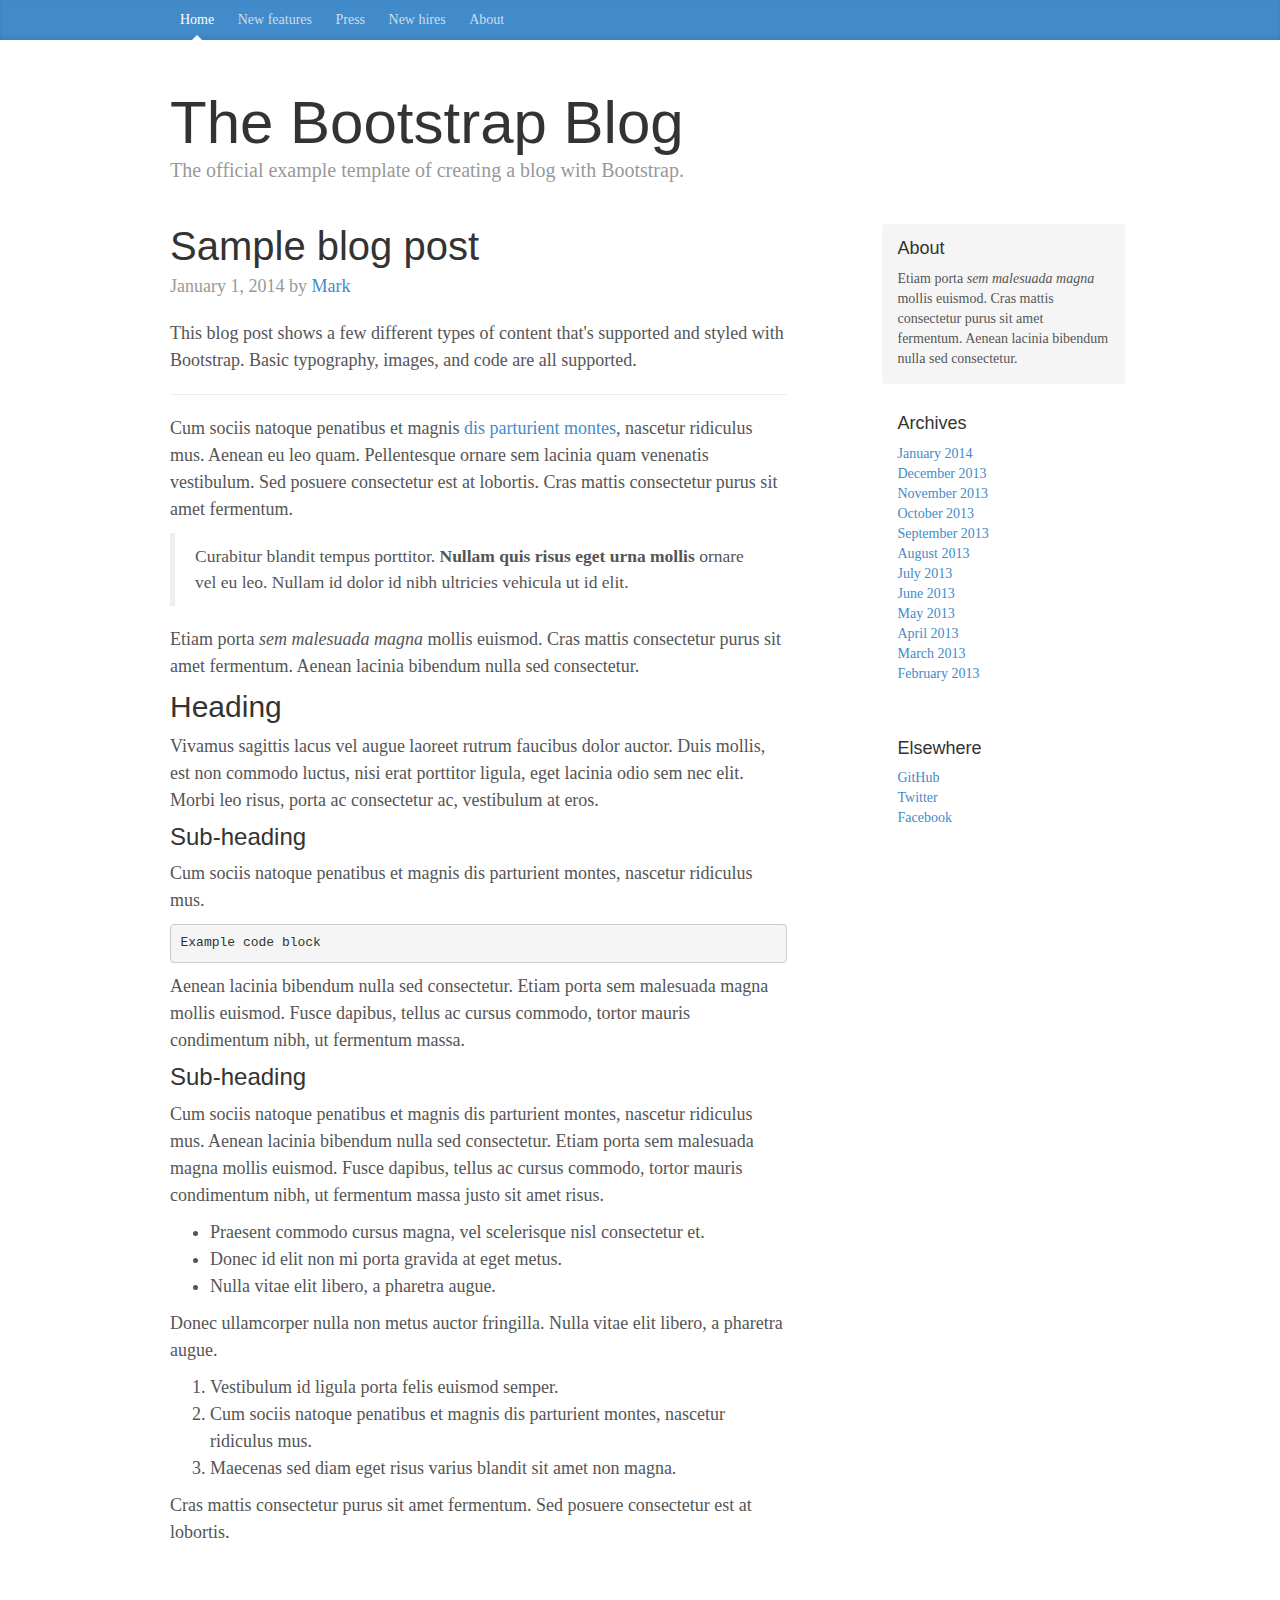
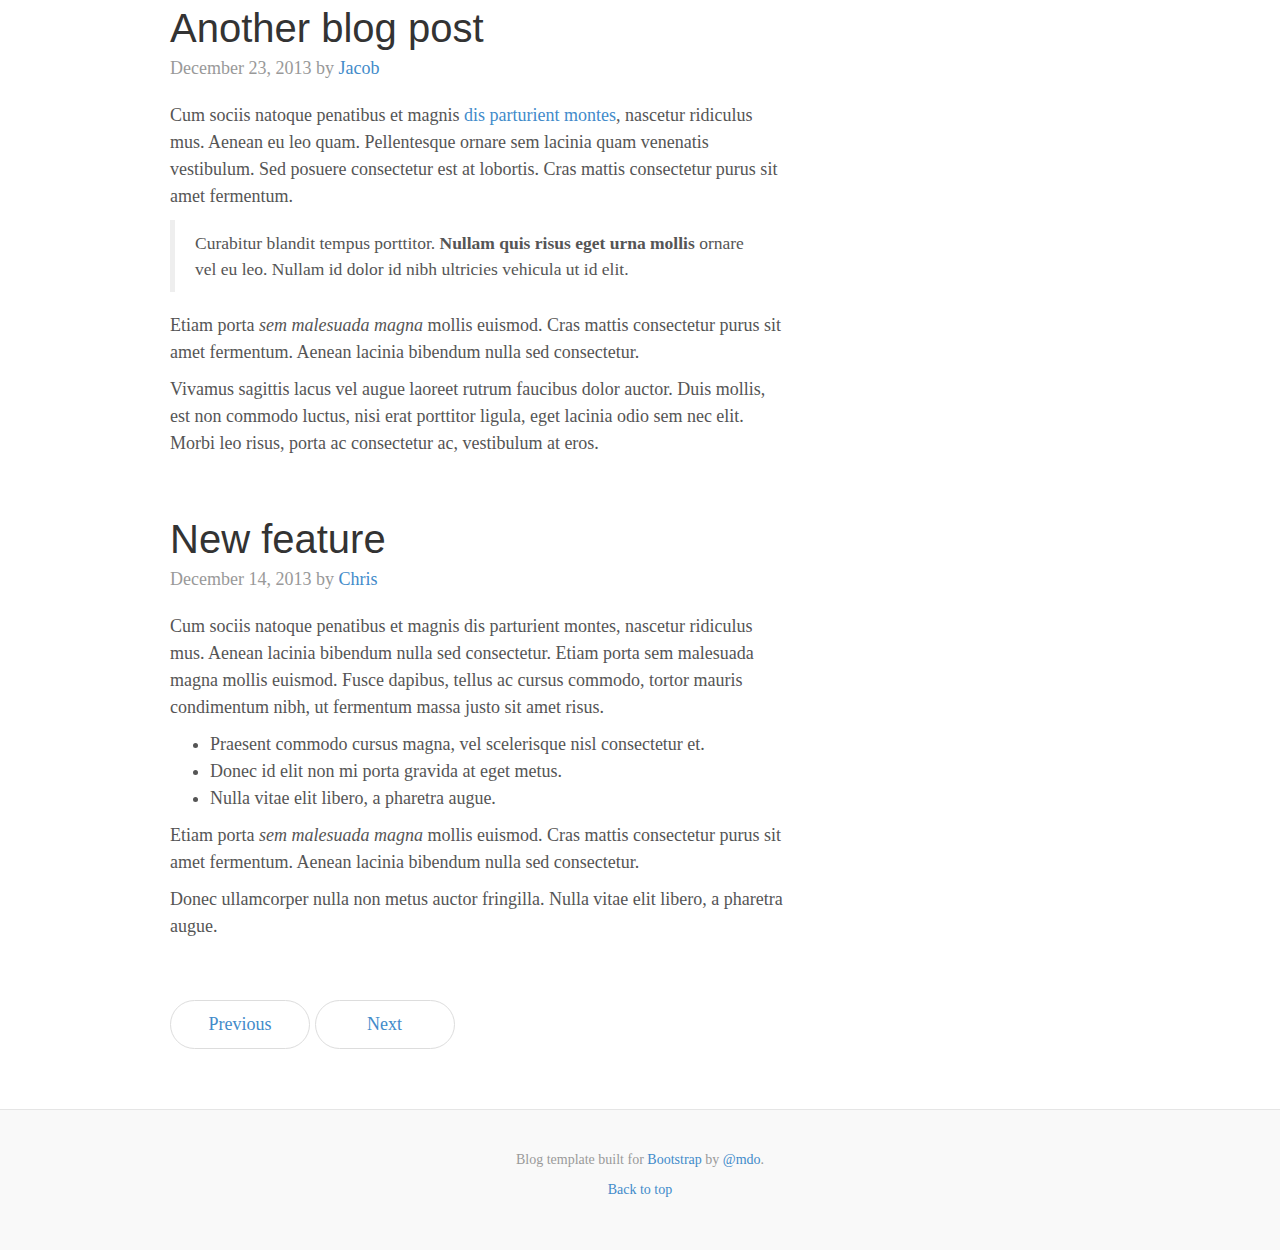
<file: lib/bootstrap-3.1.1/docs/examples/blog/index.html>
<!DOCTYPE html>
<html lang="en">
  <head>
    <meta charset="utf-8">
    <meta http-equiv="X-UA-Compatible" content="IE=edge">
    <meta name="viewport" content="width=device-width, initial-scale=1">
    <meta name="description" content="">
    <meta name="author" content="">
    <link rel="shortcut icon" href="../../assets/ico/favicon.ico">

    <title>Blog Template for Bootstrap</title>

    <!-- Bootstrap core CSS -->
    <link href="../../dist/css/bootstrap.min.css" rel="stylesheet">

    <!-- Custom styles for this template -->
    <link href="blog.css" rel="stylesheet">

    <!-- Just for debugging purposes. Don't actually copy this line! -->
    <!--[if lt IE 9]><script src="../../assets/js/ie8-responsive-file-warning.js"></script><![endif]-->

    <!-- HTML5 shim and Respond.js IE8 support of HTML5 elements and media queries -->
    <!--[if lt IE 9]>
      <script src="https://oss.maxcdn.com/libs/html5shiv/3.7.0/html5shiv.js"></script>
      <script src="https://oss.maxcdn.com/libs/respond.js/1.4.2/respond.min.js"></script>
    <![endif]-->
  </head>

  <body>

    <div class="blog-masthead">
      <div class="container">
        <nav class="blog-nav">
          <a class="blog-nav-item active" href="#">Home</a>
          <a class="blog-nav-item" href="#">New features</a>
          <a class="blog-nav-item" href="#">Press</a>
          <a class="blog-nav-item" href="#">New hires</a>
          <a class="blog-nav-item" href="#">About</a>
        </nav>
      </div>
    </div>

    <div class="container">

      <div class="blog-header">
        <h1 class="blog-title">The Bootstrap Blog</h1>
        <p class="lead blog-description">The official example template of creating a blog with Bootstrap.</p>
      </div>

      <div class="row">

        <div class="col-sm-8 blog-main">

          <div class="blog-post">
            <h2 class="blog-post-title">Sample blog post</h2>
            <p class="blog-post-meta">January 1, 2014 by <a href="#">Mark</a></p>

            <p>This blog post shows a few different types of content that's supported and styled with Bootstrap. Basic typography, images, and code are all supported.</p>
            <hr>
            <p>Cum sociis natoque penatibus et magnis <a href="#">dis parturient montes</a>, nascetur ridiculus mus. Aenean eu leo quam. Pellentesque ornare sem lacinia quam venenatis vestibulum. Sed posuere consectetur est at lobortis. Cras mattis consectetur purus sit amet fermentum.</p>
            <blockquote>
              <p>Curabitur blandit tempus porttitor. <strong>Nullam quis risus eget urna mollis</strong> ornare vel eu leo. Nullam id dolor id nibh ultricies vehicula ut id elit.</p>
            </blockquote>
            <p>Etiam porta <em>sem malesuada magna</em> mollis euismod. Cras mattis consectetur purus sit amet fermentum. Aenean lacinia bibendum nulla sed consectetur.</p>
            <h2>Heading</h2>
            <p>Vivamus sagittis lacus vel augue laoreet rutrum faucibus dolor auctor. Duis mollis, est non commodo luctus, nisi erat porttitor ligula, eget lacinia odio sem nec elit. Morbi leo risus, porta ac consectetur ac, vestibulum at eros.</p>
            <h3>Sub-heading</h3>
            <p>Cum sociis natoque penatibus et magnis dis parturient montes, nascetur ridiculus mus.</p>
            <pre><code>Example code block</code></pre>
            <p>Aenean lacinia bibendum nulla sed consectetur. Etiam porta sem malesuada magna mollis euismod. Fusce dapibus, tellus ac cursus commodo, tortor mauris condimentum nibh, ut fermentum massa.</p>
            <h3>Sub-heading</h3>
            <p>Cum sociis natoque penatibus et magnis dis parturient montes, nascetur ridiculus mus. Aenean lacinia bibendum nulla sed consectetur. Etiam porta sem malesuada magna mollis euismod. Fusce dapibus, tellus ac cursus commodo, tortor mauris condimentum nibh, ut fermentum massa justo sit amet risus.</p>
            <ul>
              <li>Praesent commodo cursus magna, vel scelerisque nisl consectetur et.</li>
              <li>Donec id elit non mi porta gravida at eget metus.</li>
              <li>Nulla vitae elit libero, a pharetra augue.</li>
            </ul>
            <p>Donec ullamcorper nulla non metus auctor fringilla. Nulla vitae elit libero, a pharetra augue.</p>
            <ol>
              <li>Vestibulum id ligula porta felis euismod semper.</li>
              <li>Cum sociis natoque penatibus et magnis dis parturient montes, nascetur ridiculus mus.</li>
              <li>Maecenas sed diam eget risus varius blandit sit amet non magna.</li>
            </ol>
            <p>Cras mattis consectetur purus sit amet fermentum. Sed posuere consectetur est at lobortis.</p>
          </div><!-- /.blog-post -->

          <div class="blog-post">
            <h2 class="blog-post-title">Another blog post</h2>
            <p class="blog-post-meta">December 23, 2013 by <a href="#">Jacob</a></p>

            <p>Cum sociis natoque penatibus et magnis <a href="#">dis parturient montes</a>, nascetur ridiculus mus. Aenean eu leo quam. Pellentesque ornare sem lacinia quam venenatis vestibulum. Sed posuere consectetur est at lobortis. Cras mattis consectetur purus sit amet fermentum.</p>
            <blockquote>
              <p>Curabitur blandit tempus porttitor. <strong>Nullam quis risus eget urna mollis</strong> ornare vel eu leo. Nullam id dolor id nibh ultricies vehicula ut id elit.</p>
            </blockquote>
            <p>Etiam porta <em>sem malesuada magna</em> mollis euismod. Cras mattis consectetur purus sit amet fermentum. Aenean lacinia bibendum nulla sed consectetur.</p>
            <p>Vivamus sagittis lacus vel augue laoreet rutrum faucibus dolor auctor. Duis mollis, est non commodo luctus, nisi erat porttitor ligula, eget lacinia odio sem nec elit. Morbi leo risus, porta ac consectetur ac, vestibulum at eros.</p>
          </div><!-- /.blog-post -->

          <div class="blog-post">
            <h2 class="blog-post-title">New feature</h2>
            <p class="blog-post-meta">December 14, 2013 by <a href="#">Chris</a></p>

            <p>Cum sociis natoque penatibus et magnis dis parturient montes, nascetur ridiculus mus. Aenean lacinia bibendum nulla sed consectetur. Etiam porta sem malesuada magna mollis euismod. Fusce dapibus, tellus ac cursus commodo, tortor mauris condimentum nibh, ut fermentum massa justo sit amet risus.</p>
            <ul>
              <li>Praesent commodo cursus magna, vel scelerisque nisl consectetur et.</li>
              <li>Donec id elit non mi porta gravida at eget metus.</li>
              <li>Nulla vitae elit libero, a pharetra augue.</li>
            </ul>
            <p>Etiam porta <em>sem malesuada magna</em> mollis euismod. Cras mattis consectetur purus sit amet fermentum. Aenean lacinia bibendum nulla sed consectetur.</p>
            <p>Donec ullamcorper nulla non metus auctor fringilla. Nulla vitae elit libero, a pharetra augue.</p>
          </div><!-- /.blog-post -->

          <ul class="pager">
            <li><a href="#">Previous</a></li>
            <li><a href="#">Next</a></li>
          </ul>

        </div><!-- /.blog-main -->

        <div class="col-sm-3 col-sm-offset-1 blog-sidebar">
          <div class="sidebar-module sidebar-module-inset">
            <h4>About</h4>
            <p>Etiam porta <em>sem malesuada magna</em> mollis euismod. Cras mattis consectetur purus sit amet fermentum. Aenean lacinia bibendum nulla sed consectetur.</p>
          </div>
          <div class="sidebar-module">
            <h4>Archives</h4>
            <ol class="list-unstyled">
              <li><a href="#">January 2014</a></li>
              <li><a href="#">December 2013</a></li>
              <li><a href="#">November 2013</a></li>
              <li><a href="#">October 2013</a></li>
              <li><a href="#">September 2013</a></li>
              <li><a href="#">August 2013</a></li>
              <li><a href="#">July 2013</a></li>
              <li><a href="#">June 2013</a></li>
              <li><a href="#">May 2013</a></li>
              <li><a href="#">April 2013</a></li>
              <li><a href="#">March 2013</a></li>
              <li><a href="#">February 2013</a></li>
            </ol>
          </div>
          <div class="sidebar-module">
            <h4>Elsewhere</h4>
            <ol class="list-unstyled">
              <li><a href="#">GitHub</a></li>
              <li><a href="#">Twitter</a></li>
              <li><a href="#">Facebook</a></li>
            </ol>
          </div>
        </div><!-- /.blog-sidebar -->

      </div><!-- /.row -->

    </div><!-- /.container -->

    <div class="blog-footer">
      <p>Blog template built for <a href="http://getbootstrap.com">Bootstrap</a> by <a href="https://twitter.com/mdo">@mdo</a>.</p>
      <p>
        <a href="#">Back to top</a>
      </p>
    </div>


    <!-- Bootstrap core JavaScript
    ================================================== -->
    <!-- Placed at the end of the document so the pages load faster -->
    <script src="https://ajax.googleapis.com/ajax/libs/jquery/1.11.0/jquery.min.js"></script>
    <script src="../../dist/js/bootstrap.min.js"></script>
    <script src="../../assets/js/docs.min.js"></script>
  </body>
</html>
</file>
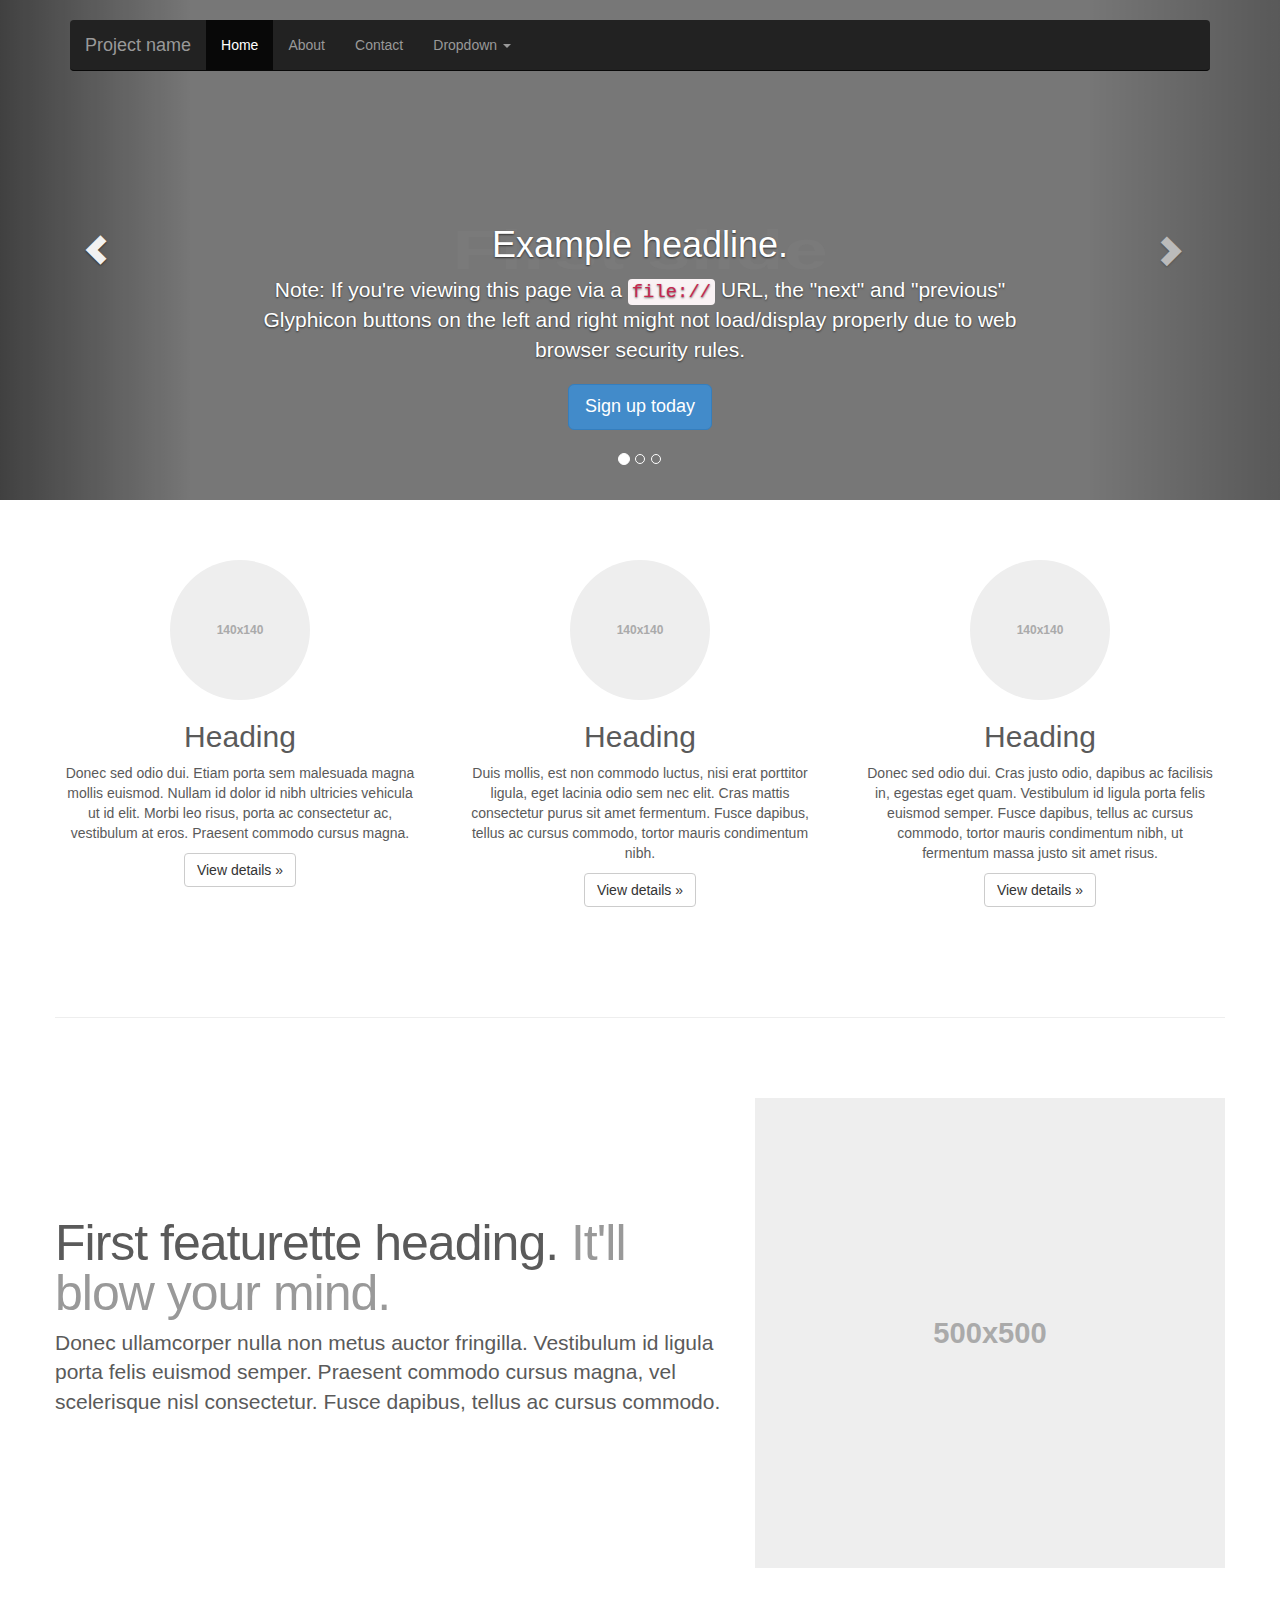
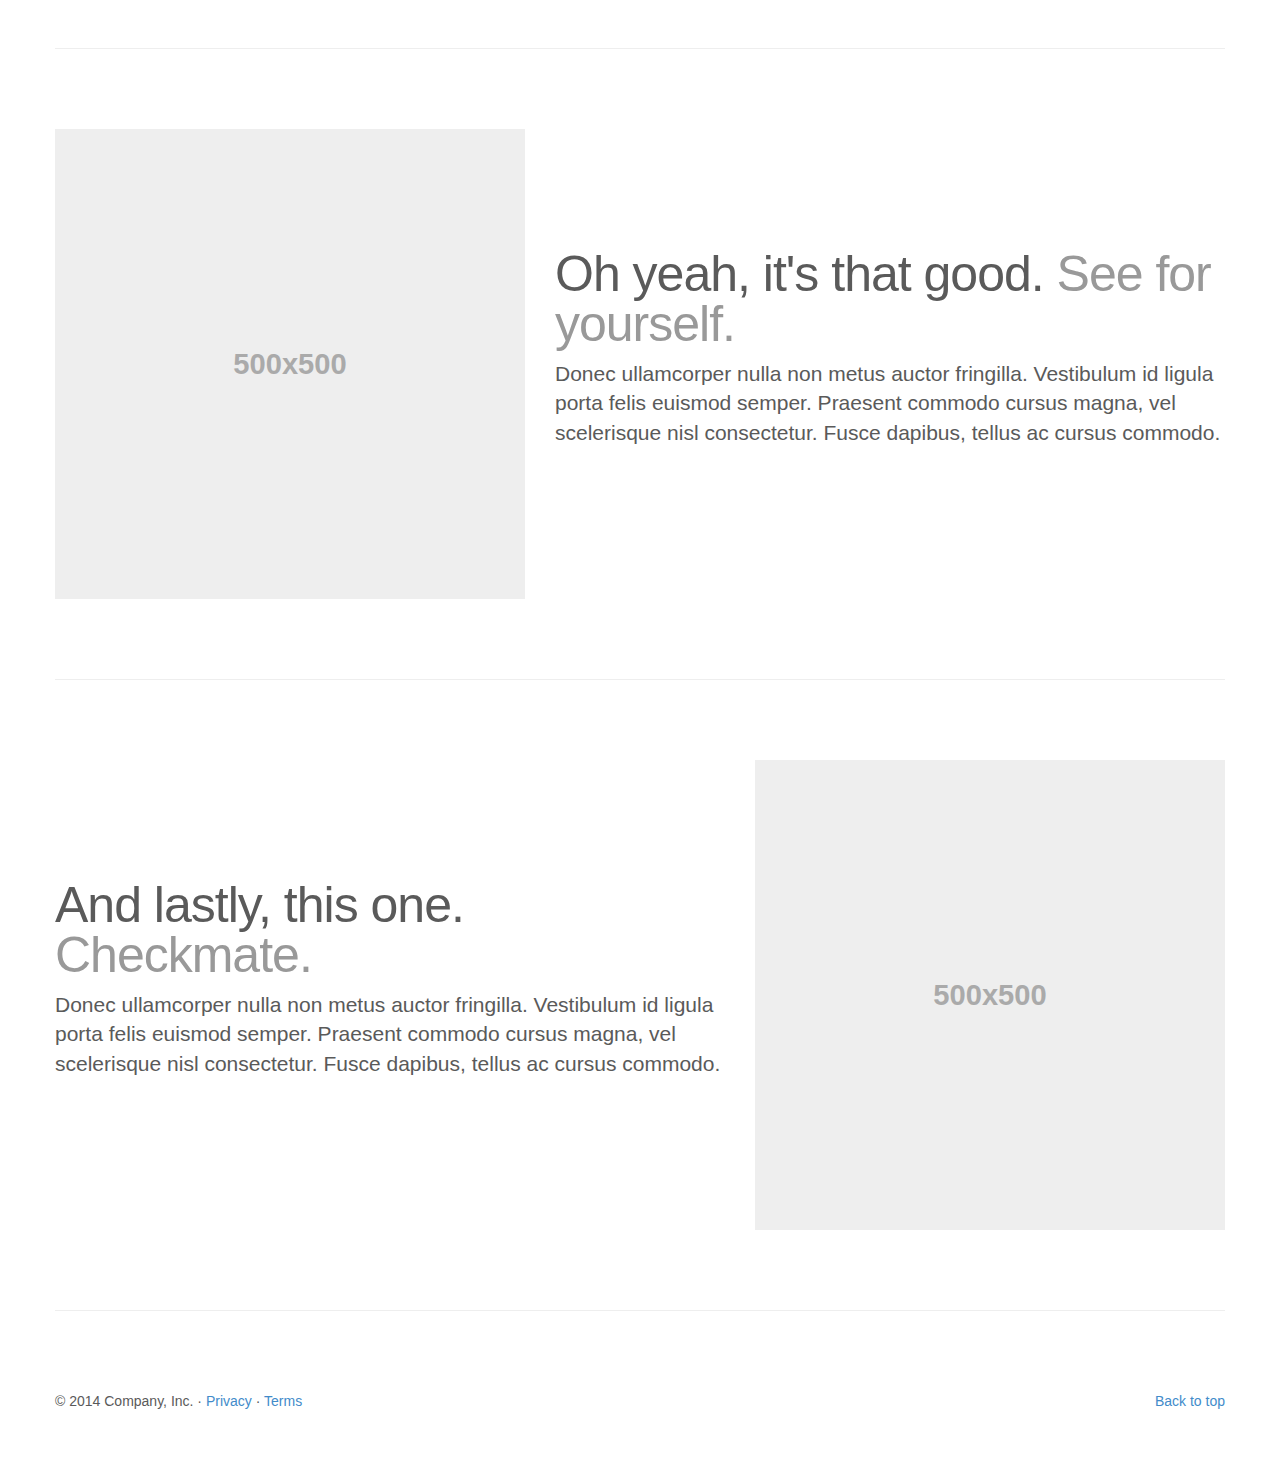
<file: lib/bootstrap-3.1.1/docs/examples/carousel/index.html>
<!DOCTYPE html>
<html lang="en">
  <head>
    <meta charset="utf-8">
    <meta http-equiv="X-UA-Compatible" content="IE=edge">
    <meta name="viewport" content="width=device-width, initial-scale=1">
    <meta name="description" content="">
    <meta name="author" content="">
    <link rel="shortcut icon" href="../../assets/ico/favicon.ico">

    <title>Carousel Template for Bootstrap</title>

    <!-- Bootstrap core CSS -->
    <link href="../../dist/css/bootstrap.min.css" rel="stylesheet">

    <!-- Just for debugging purposes. Don't actually copy this line! -->
    <!--[if lt IE 9]><script src="../../assets/js/ie8-responsive-file-warning.js"></script><![endif]-->

    <!-- HTML5 shim and Respond.js IE8 support of HTML5 elements and media queries -->
    <!--[if lt IE 9]>
      <script src="https://oss.maxcdn.com/libs/html5shiv/3.7.0/html5shiv.js"></script>
      <script src="https://oss.maxcdn.com/libs/respond.js/1.4.2/respond.min.js"></script>
    <![endif]-->

    <!-- Custom styles for this template -->
    <link href="carousel.css" rel="stylesheet">
  </head>
<!-- NAVBAR
================================================== -->
  <body>
    <div class="navbar-wrapper">
      <div class="container">

        <div class="navbar navbar-inverse navbar-static-top" role="navigation">
          <div class="container">
            <div class="navbar-header">
              <button type="button" class="navbar-toggle" data-toggle="collapse" data-target=".navbar-collapse">
                <span class="sr-only">Toggle navigation</span>
                <span class="icon-bar"></span>
                <span class="icon-bar"></span>
                <span class="icon-bar"></span>
              </button>
              <a class="navbar-brand" href="#">Project name</a>
            </div>
            <div class="navbar-collapse collapse">
              <ul class="nav navbar-nav">
                <li class="active"><a href="#">Home</a></li>
                <li><a href="#about">About</a></li>
                <li><a href="#contact">Contact</a></li>
                <li class="dropdown">
                  <a href="#" class="dropdown-toggle" data-toggle="dropdown">Dropdown <b class="caret"></b></a>
                  <ul class="dropdown-menu">
                    <li><a href="#">Action</a></li>
                    <li><a href="#">Another action</a></li>
                    <li><a href="#">Something else here</a></li>
                    <li class="divider"></li>
                    <li class="dropdown-header">Nav header</li>
                    <li><a href="#">Separated link</a></li>
                    <li><a href="#">One more separated link</a></li>
                  </ul>
                </li>
              </ul>
            </div>
          </div>
        </div>

      </div>
    </div>


    <!-- Carousel
    ================================================== -->
    <div id="myCarousel" class="carousel slide" data-ride="carousel">
      <!-- Indicators -->
      <ol class="carousel-indicators">
        <li data-target="#myCarousel" data-slide-to="0" class="active"></li>
        <li data-target="#myCarousel" data-slide-to="1"></li>
        <li data-target="#myCarousel" data-slide-to="2"></li>
      </ol>
      <div class="carousel-inner">
        <div class="item active">
          <img data-src="holder.js/900x500/auto/#777:#7a7a7a/text:First slide" alt="First slide">
          <div class="container">
            <div class="carousel-caption">
              <h1>Example headline.</h1>
              <p>Note: If you're viewing this page via a <code>file://</code> URL, the "next" and "previous" Glyphicon buttons on the left and right might not load/display properly due to web browser security rules.</p>
              <p><a class="btn btn-lg btn-primary" href="#" role="button">Sign up today</a></p>
            </div>
          </div>
        </div>
        <div class="item">
          <img data-src="holder.js/900x500/auto/#666:#6a6a6a/text:Second slide" alt="Second slide">
          <div class="container">
            <div class="carousel-caption">
              <h1>Another example headline.</h1>
              <p>Cras justo odio, dapibus ac facilisis in, egestas eget quam. Donec id elit non mi porta gravida at eget metus. Nullam id dolor id nibh ultricies vehicula ut id elit.</p>
              <p><a class="btn btn-lg btn-primary" href="#" role="button">Learn more</a></p>
            </div>
          </div>
        </div>
        <div class="item">
          <img data-src="holder.js/900x500/auto/#555:#5a5a5a/text:Third slide" alt="Third slide">
          <div class="container">
            <div class="carousel-caption">
              <h1>One more for good measure.</h1>
              <p>Cras justo odio, dapibus ac facilisis in, egestas eget quam. Donec id elit non mi porta gravida at eget metus. Nullam id dolor id nibh ultricies vehicula ut id elit.</p>
              <p><a class="btn btn-lg btn-primary" href="#" role="button">Browse gallery</a></p>
            </div>
          </div>
        </div>
      </div>
      <a class="left carousel-control" href="#myCarousel" data-slide="prev"><span class="glyphicon glyphicon-chevron-left"></span></a>
      <a class="right carousel-control" href="#myCarousel" data-slide="next"><span class="glyphicon glyphicon-chevron-right"></span></a>
    </div><!-- /.carousel -->



    <!-- Marketing messaging and featurettes
    ================================================== -->
    <!-- Wrap the rest of the page in another container to center all the content. -->

    <div class="container marketing">

      <!-- Three columns of text below the carousel -->
      <div class="row">
        <div class="col-lg-4">
          <img class="img-circle" data-src="holder.js/140x140" alt="Generic placeholder image">
          <h2>Heading</h2>
          <p>Donec sed odio dui. Etiam porta sem malesuada magna mollis euismod. Nullam id dolor id nibh ultricies vehicula ut id elit. Morbi leo risus, porta ac consectetur ac, vestibulum at eros. Praesent commodo cursus magna.</p>
          <p><a class="btn btn-default" href="#" role="button">View details &raquo;</a></p>
        </div><!-- /.col-lg-4 -->
        <div class="col-lg-4">
          <img class="img-circle" data-src="holder.js/140x140" alt="Generic placeholder image">
          <h2>Heading</h2>
          <p>Duis mollis, est non commodo luctus, nisi erat porttitor ligula, eget lacinia odio sem nec elit. Cras mattis consectetur purus sit amet fermentum. Fusce dapibus, tellus ac cursus commodo, tortor mauris condimentum nibh.</p>
          <p><a class="btn btn-default" href="#" role="button">View details &raquo;</a></p>
        </div><!-- /.col-lg-4 -->
        <div class="col-lg-4">
          <img class="img-circle" data-src="holder.js/140x140" alt="Generic placeholder image">
          <h2>Heading</h2>
          <p>Donec sed odio dui. Cras justo odio, dapibus ac facilisis in, egestas eget quam. Vestibulum id ligula porta felis euismod semper. Fusce dapibus, tellus ac cursus commodo, tortor mauris condimentum nibh, ut fermentum massa justo sit amet risus.</p>
          <p><a class="btn btn-default" href="#" role="button">View details &raquo;</a></p>
        </div><!-- /.col-lg-4 -->
      </div><!-- /.row -->


      <!-- START THE FEATURETTES -->

      <hr class="featurette-divider">

      <div class="row featurette">
        <div class="col-md-7">
          <h2 class="featurette-heading">First featurette heading. <span class="text-muted">It'll blow your mind.</span></h2>
          <p class="lead">Donec ullamcorper nulla non metus auctor fringilla. Vestibulum id ligula porta felis euismod semper. Praesent commodo cursus magna, vel scelerisque nisl consectetur. Fusce dapibus, tellus ac cursus commodo.</p>
        </div>
        <div class="col-md-5">
          <img class="featurette-image img-responsive" data-src="holder.js/500x500/auto" alt="Generic placeholder image">
        </div>
      </div>

      <hr class="featurette-divider">

      <div class="row featurette">
        <div class="col-md-5">
          <img class="featurette-image img-responsive" data-src="holder.js/500x500/auto" alt="Generic placeholder image">
        </div>
        <div class="col-md-7">
          <h2 class="featurette-heading">Oh yeah, it's that good. <span class="text-muted">See for yourself.</span></h2>
          <p class="lead">Donec ullamcorper nulla non metus auctor fringilla. Vestibulum id ligula porta felis euismod semper. Praesent commodo cursus magna, vel scelerisque nisl consectetur. Fusce dapibus, tellus ac cursus commodo.</p>
        </div>
      </div>

      <hr class="featurette-divider">

      <div class="row featurette">
        <div class="col-md-7">
          <h2 class="featurette-heading">And lastly, this one. <span class="text-muted">Checkmate.</span></h2>
          <p class="lead">Donec ullamcorper nulla non metus auctor fringilla. Vestibulum id ligula porta felis euismod semper. Praesent commodo cursus magna, vel scelerisque nisl consectetur. Fusce dapibus, tellus ac cursus commodo.</p>
        </div>
        <div class="col-md-5">
          <img class="featurette-image img-responsive" data-src="holder.js/500x500/auto" alt="Generic placeholder image">
        </div>
      </div>

      <hr class="featurette-divider">

      <!-- /END THE FEATURETTES -->


      <!-- FOOTER -->
      <footer>
        <p class="pull-right"><a href="#">Back to top</a></p>
        <p>&copy; 2014 Company, Inc. &middot; <a href="#">Privacy</a> &middot; <a href="#">Terms</a></p>
      </footer>

    </div><!-- /.container -->


    <!-- Bootstrap core JavaScript
    ================================================== -->
    <!-- Placed at the end of the document so the pages load faster -->
    <script src="https://ajax.googleapis.com/ajax/libs/jquery/1.11.0/jquery.min.js"></script>
    <script src="../../dist/js/bootstrap.min.js"></script>
    <script src="../../assets/js/docs.min.js"></script>
  </body>
</html>
</file>
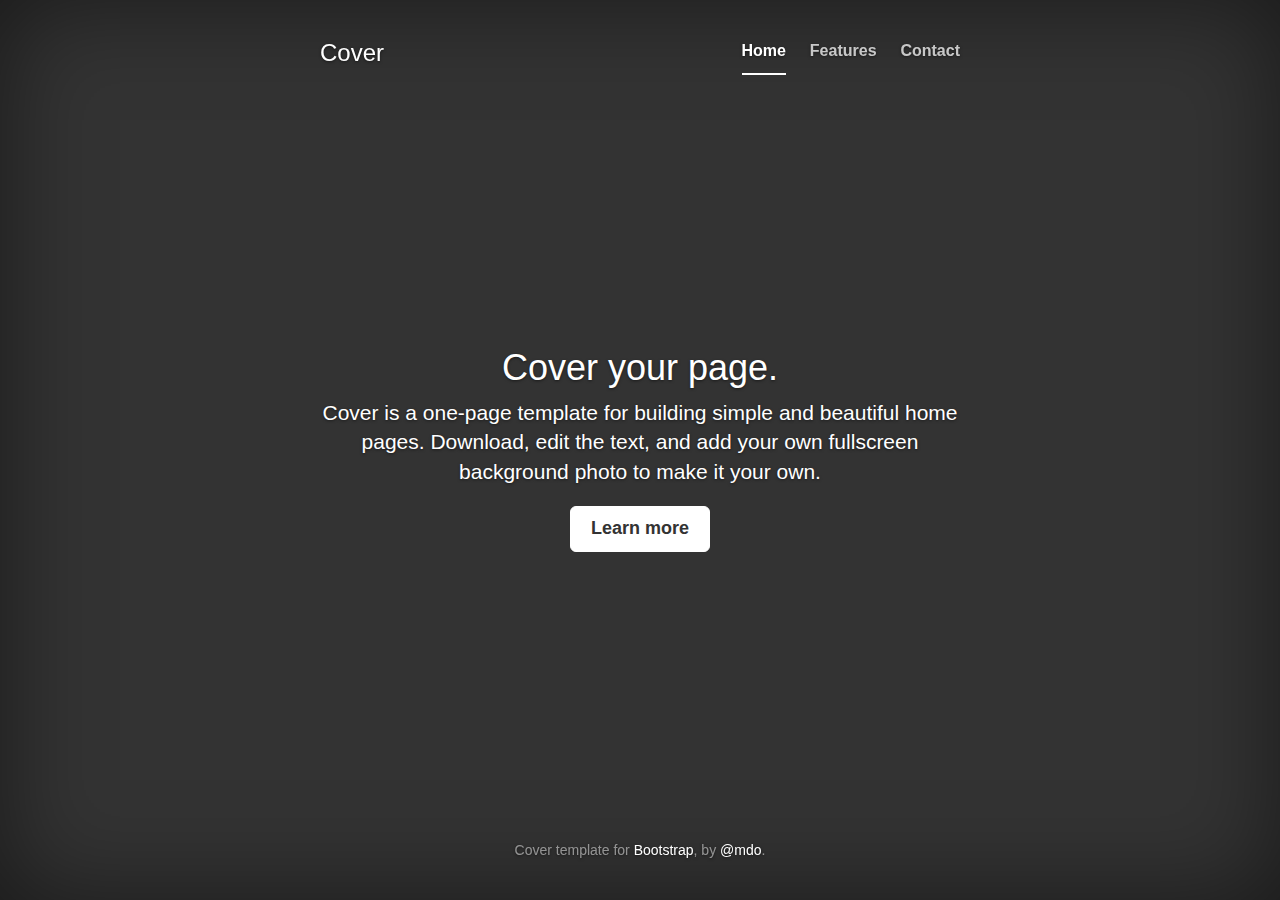
<file: lib/bootstrap-3.1.1/docs/examples/cover/index.html>
<!DOCTYPE html>
<html lang="en">
  <head>
    <meta charset="utf-8">
    <meta http-equiv="X-UA-Compatible" content="IE=edge">
    <meta name="viewport" content="width=device-width, initial-scale=1">
    <meta name="description" content="">
    <meta name="author" content="">
    <link rel="shortcut icon" href="../../assets/ico/favicon.ico">

    <title>Cover Template for Bootstrap</title>

    <!-- Bootstrap core CSS -->
    <link href="../../dist/css/bootstrap.min.css" rel="stylesheet">

    <!-- Custom styles for this template -->
    <link href="cover.css" rel="stylesheet">

    <!-- Just for debugging purposes. Don't actually copy this line! -->
    <!--[if lt IE 9]><script src="../../assets/js/ie8-responsive-file-warning.js"></script><![endif]-->

    <!-- HTML5 shim and Respond.js IE8 support of HTML5 elements and media queries -->
    <!--[if lt IE 9]>
      <script src="https://oss.maxcdn.com/libs/html5shiv/3.7.0/html5shiv.js"></script>
      <script src="https://oss.maxcdn.com/libs/respond.js/1.4.2/respond.min.js"></script>
    <![endif]-->
  </head>

  <body>

    <div class="site-wrapper">

      <div class="site-wrapper-inner">

        <div class="cover-container">

          <div class="masthead clearfix">
            <div class="inner">
              <h3 class="masthead-brand">Cover</h3>
              <ul class="nav masthead-nav">
                <li class="active"><a href="#">Home</a></li>
                <li><a href="#">Features</a></li>
                <li><a href="#">Contact</a></li>
              </ul>
            </div>
          </div>

          <div class="inner cover">
            <h1 class="cover-heading">Cover your page.</h1>
            <p class="lead">Cover is a one-page template for building simple and beautiful home pages. Download, edit the text, and add your own fullscreen background photo to make it your own.</p>
            <p class="lead">
              <a href="#" class="btn btn-lg btn-default">Learn more</a>
            </p>
          </div>

          <div class="mastfoot">
            <div class="inner">
              <p>Cover template for <a href="http://getbootstrap.com">Bootstrap</a>, by <a href="https://twitter.com/mdo">@mdo</a>.</p>
            </div>
          </div>

        </div>

      </div>

    </div>

    <!-- Bootstrap core JavaScript
    ================================================== -->
    <!-- Placed at the end of the document so the pages load faster -->
    <script src="https://ajax.googleapis.com/ajax/libs/jquery/1.11.0/jquery.min.js"></script>
    <script src="../../dist/js/bootstrap.min.js"></script>
    <script src="../../assets/js/docs.min.js"></script>
  </body>
</html>
</file>
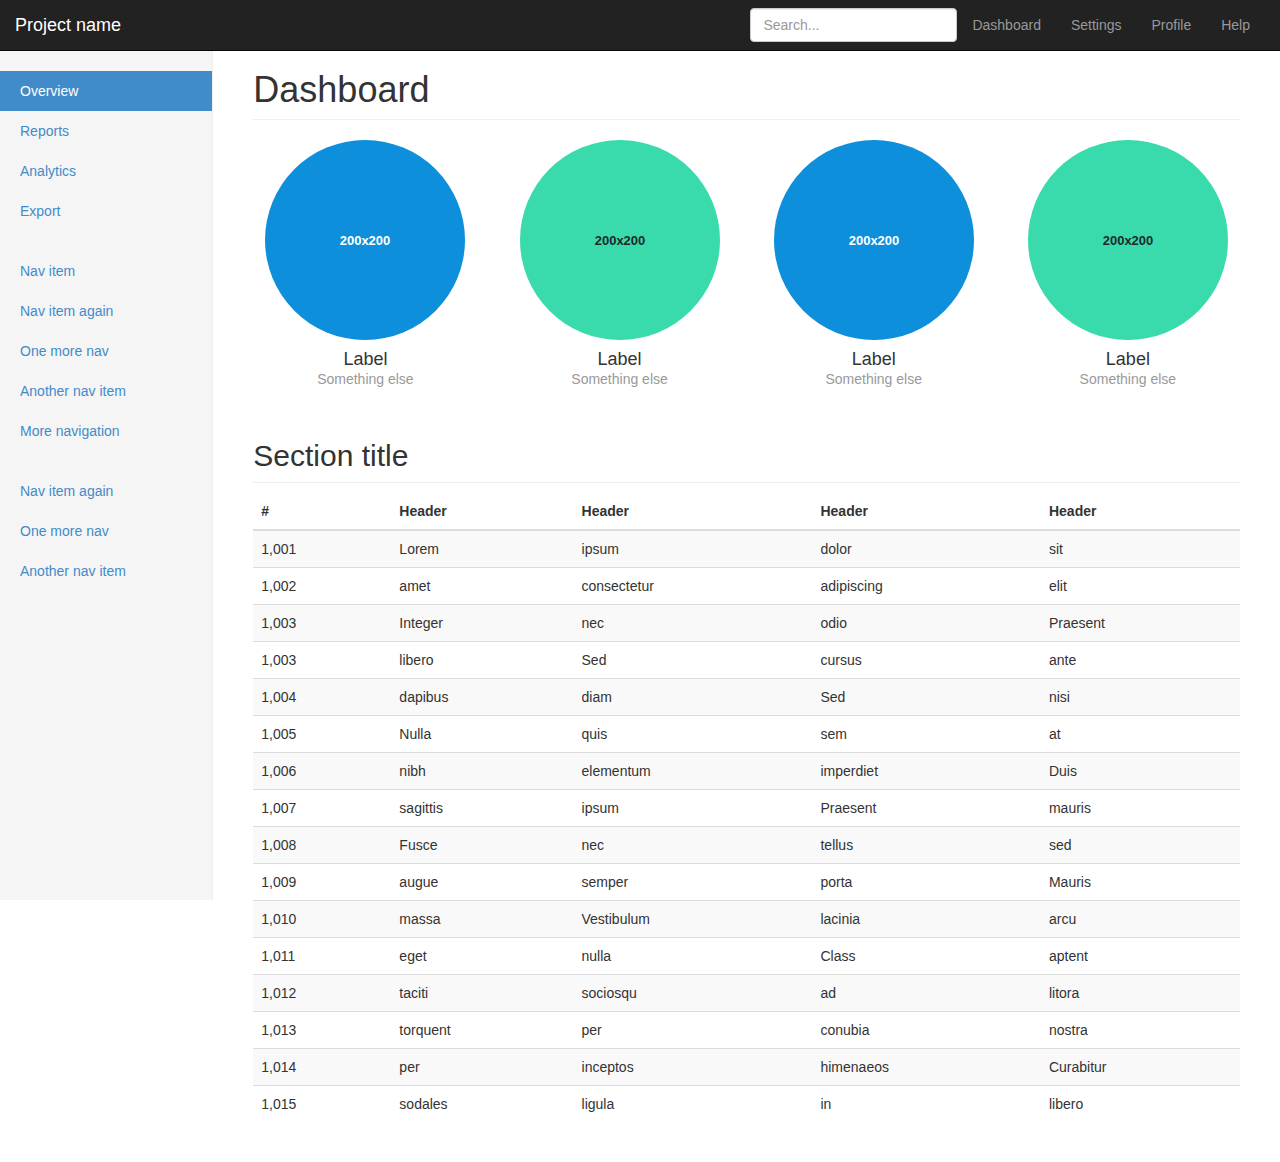
<file: lib/bootstrap-3.1.1/docs/examples/dashboard/index.html>
<!DOCTYPE html>
<html lang="en">
  <head>
    <meta charset="utf-8">
    <meta http-equiv="X-UA-Compatible" content="IE=edge">
    <meta name="viewport" content="width=device-width, initial-scale=1">
    <meta name="description" content="">
    <meta name="author" content="">
    <link rel="shortcut icon" href="../../assets/ico/favicon.ico">

    <title>Dashboard Template for Bootstrap</title>

    <!-- Bootstrap core CSS -->
    <link href="../../dist/css/bootstrap.min.css" rel="stylesheet">

    <!-- Custom styles for this template -->
    <link href="dashboard.css" rel="stylesheet">

    <!-- Just for debugging purposes. Don't actually copy this line! -->
    <!--[if lt IE 9]><script src="../../assets/js/ie8-responsive-file-warning.js"></script><![endif]-->

    <!-- HTML5 shim and Respond.js IE8 support of HTML5 elements and media queries -->
    <!--[if lt IE 9]>
      <script src="https://oss.maxcdn.com/libs/html5shiv/3.7.0/html5shiv.js"></script>
      <script src="https://oss.maxcdn.com/libs/respond.js/1.4.2/respond.min.js"></script>
    <![endif]-->
  </head>

  <body>

    <div class="navbar navbar-inverse navbar-fixed-top" role="navigation">
      <div class="container-fluid">
        <div class="navbar-header">
          <button type="button" class="navbar-toggle" data-toggle="collapse" data-target=".navbar-collapse">
            <span class="sr-only">Toggle navigation</span>
            <span class="icon-bar"></span>
            <span class="icon-bar"></span>
            <span class="icon-bar"></span>
          </button>
          <a class="navbar-brand" href="#">Project name</a>
        </div>
        <div class="navbar-collapse collapse">
          <ul class="nav navbar-nav navbar-right">
            <li><a href="#">Dashboard</a></li>
            <li><a href="#">Settings</a></li>
            <li><a href="#">Profile</a></li>
            <li><a href="#">Help</a></li>
          </ul>
          <form class="navbar-form navbar-right">
            <input type="text" class="form-control" placeholder="Search...">
          </form>
        </div>
      </div>
    </div>

    <div class="container-fluid">
      <div class="row">
        <div class="col-sm-3 col-md-2 sidebar">
          <ul class="nav nav-sidebar">
            <li class="active"><a href="#">Overview</a></li>
            <li><a href="#">Reports</a></li>
            <li><a href="#">Analytics</a></li>
            <li><a href="#">Export</a></li>
          </ul>
          <ul class="nav nav-sidebar">
            <li><a href="">Nav item</a></li>
            <li><a href="">Nav item again</a></li>
            <li><a href="">One more nav</a></li>
            <li><a href="">Another nav item</a></li>
            <li><a href="">More navigation</a></li>
          </ul>
          <ul class="nav nav-sidebar">
            <li><a href="">Nav item again</a></li>
            <li><a href="">One more nav</a></li>
            <li><a href="">Another nav item</a></li>
          </ul>
        </div>
        <div class="col-sm-9 col-sm-offset-3 col-md-10 col-md-offset-2 main">
          <h1 class="page-header">Dashboard</h1>

          <div class="row placeholders">
            <div class="col-xs-6 col-sm-3 placeholder">
              <img data-src="holder.js/200x200/auto/sky" class="img-responsive" alt="Generic placeholder thumbnail">
              <h4>Label</h4>
              <span class="text-muted">Something else</span>
            </div>
            <div class="col-xs-6 col-sm-3 placeholder">
              <img data-src="holder.js/200x200/auto/vine" class="img-responsive" alt="Generic placeholder thumbnail">
              <h4>Label</h4>
              <span class="text-muted">Something else</span>
            </div>
            <div class="col-xs-6 col-sm-3 placeholder">
              <img data-src="holder.js/200x200/auto/sky" class="img-responsive" alt="Generic placeholder thumbnail">
              <h4>Label</h4>
              <span class="text-muted">Something else</span>
            </div>
            <div class="col-xs-6 col-sm-3 placeholder">
              <img data-src="holder.js/200x200/auto/vine" class="img-responsive" alt="Generic placeholder thumbnail">
              <h4>Label</h4>
              <span class="text-muted">Something else</span>
            </div>
          </div>

          <h2 class="sub-header">Section title</h2>
          <div class="table-responsive">
            <table class="table table-striped">
              <thead>
                <tr>
                  <th>#</th>
                  <th>Header</th>
                  <th>Header</th>
                  <th>Header</th>
                  <th>Header</th>
                </tr>
              </thead>
              <tbody>
                <tr>
                  <td>1,001</td>
                  <td>Lorem</td>
                  <td>ipsum</td>
                  <td>dolor</td>
                  <td>sit</td>
                </tr>
                <tr>
                  <td>1,002</td>
                  <td>amet</td>
                  <td>consectetur</td>
                  <td>adipiscing</td>
                  <td>elit</td>
                </tr>
                <tr>
                  <td>1,003</td>
                  <td>Integer</td>
                  <td>nec</td>
                  <td>odio</td>
                  <td>Praesent</td>
                </tr>
                <tr>
                  <td>1,003</td>
                  <td>libero</td>
                  <td>Sed</td>
                  <td>cursus</td>
                  <td>ante</td>
                </tr>
                <tr>
                  <td>1,004</td>
                  <td>dapibus</td>
                  <td>diam</td>
                  <td>Sed</td>
                  <td>nisi</td>
                </tr>
                <tr>
                  <td>1,005</td>
                  <td>Nulla</td>
                  <td>quis</td>
                  <td>sem</td>
                  <td>at</td>
                </tr>
                <tr>
                  <td>1,006</td>
                  <td>nibh</td>
                  <td>elementum</td>
                  <td>imperdiet</td>
                  <td>Duis</td>
                </tr>
                <tr>
                  <td>1,007</td>
                  <td>sagittis</td>
                  <td>ipsum</td>
                  <td>Praesent</td>
                  <td>mauris</td>
                </tr>
                <tr>
                  <td>1,008</td>
                  <td>Fusce</td>
                  <td>nec</td>
                  <td>tellus</td>
                  <td>sed</td>
                </tr>
                <tr>
                  <td>1,009</td>
                  <td>augue</td>
                  <td>semper</td>
                  <td>porta</td>
                  <td>Mauris</td>
                </tr>
                <tr>
                  <td>1,010</td>
                  <td>massa</td>
                  <td>Vestibulum</td>
                  <td>lacinia</td>
                  <td>arcu</td>
                </tr>
                <tr>
                  <td>1,011</td>
                  <td>eget</td>
                  <td>nulla</td>
                  <td>Class</td>
                  <td>aptent</td>
                </tr>
                <tr>
                  <td>1,012</td>
                  <td>taciti</td>
                  <td>sociosqu</td>
                  <td>ad</td>
                  <td>litora</td>
                </tr>
                <tr>
                  <td>1,013</td>
                  <td>torquent</td>
                  <td>per</td>
                  <td>conubia</td>
                  <td>nostra</td>
                </tr>
                <tr>
                  <td>1,014</td>
                  <td>per</td>
                  <td>inceptos</td>
                  <td>himenaeos</td>
                  <td>Curabitur</td>
                </tr>
                <tr>
                  <td>1,015</td>
                  <td>sodales</td>
                  <td>ligula</td>
                  <td>in</td>
                  <td>libero</td>
                </tr>
              </tbody>
            </table>
          </div>
        </div>
      </div>
    </div>

    <!-- Bootstrap core JavaScript
    ================================================== -->
    <!-- Placed at the end of the document so the pages load faster -->
    <script src="https://ajax.googleapis.com/ajax/libs/jquery/1.11.0/jquery.min.js"></script>
    <script src="../../dist/js/bootstrap.min.js"></script>
    <script src="../../assets/js/docs.min.js"></script>
  </body>
</html>
</file>
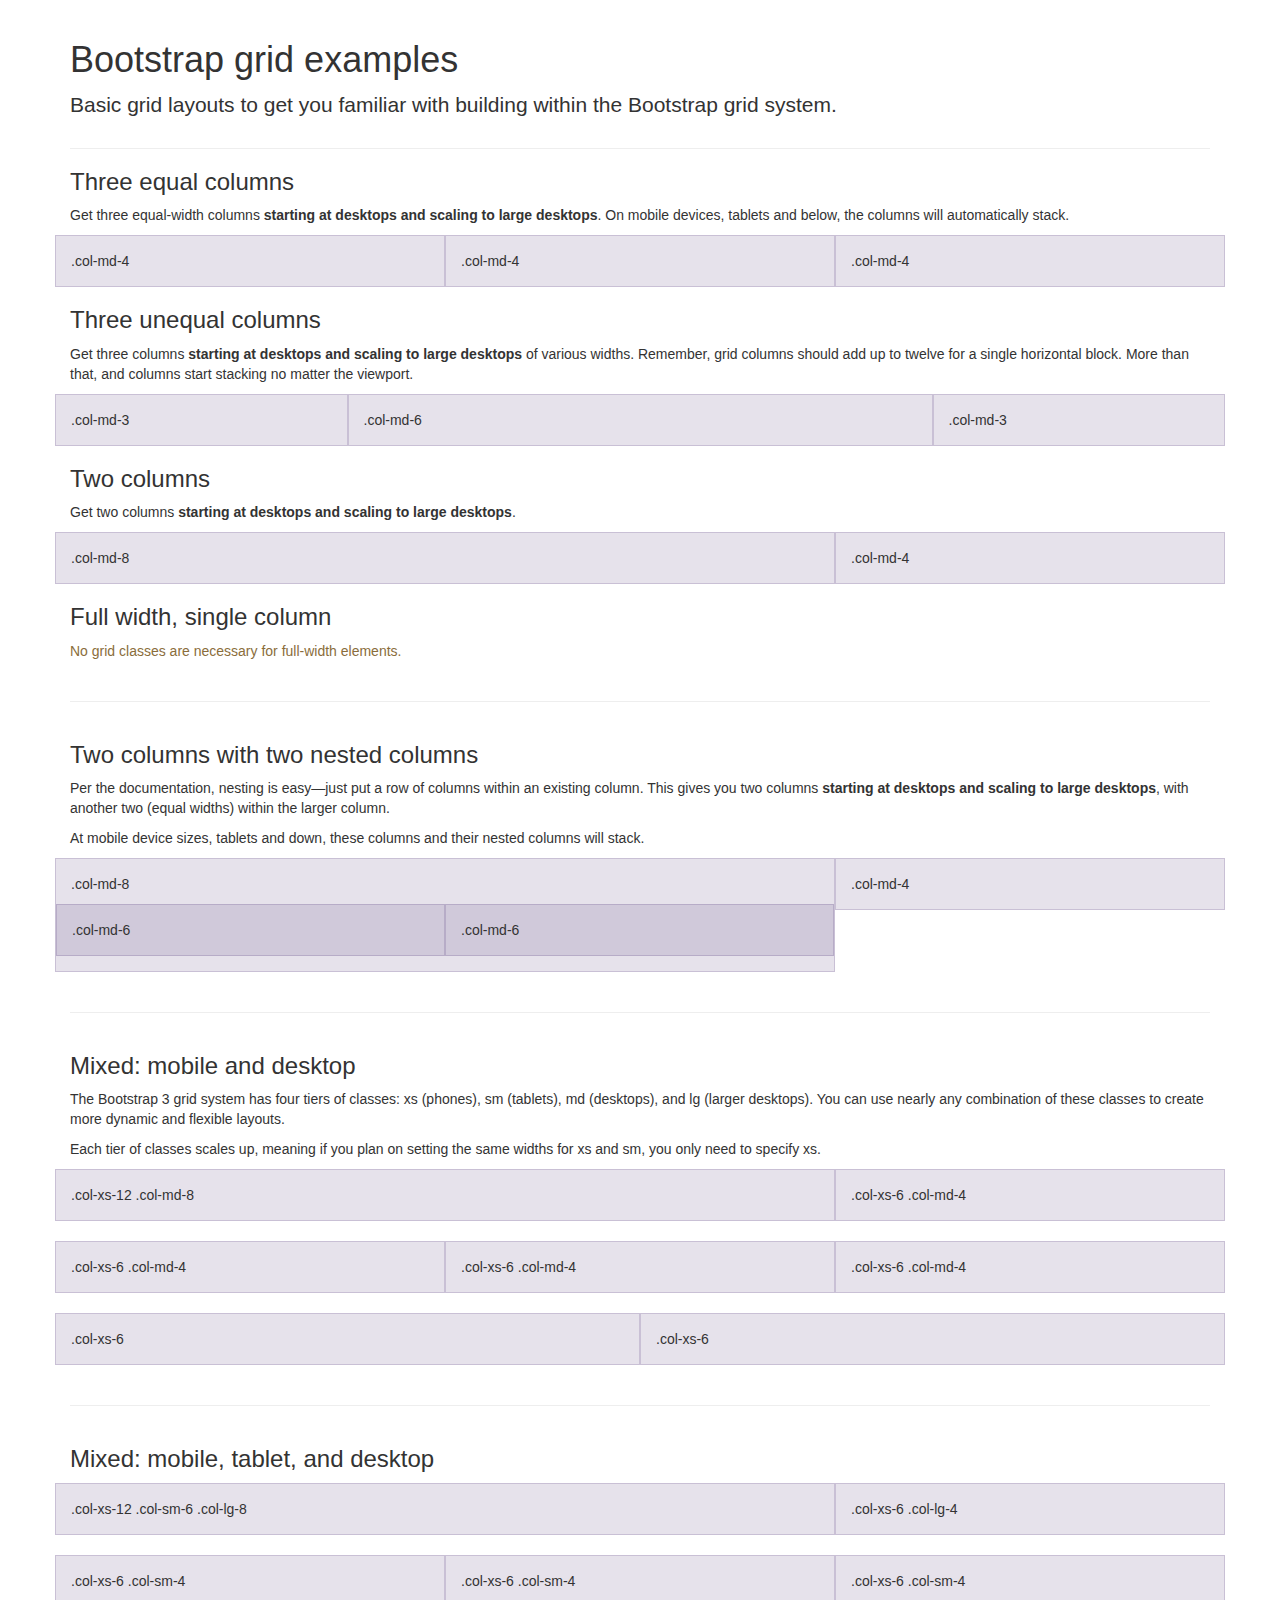
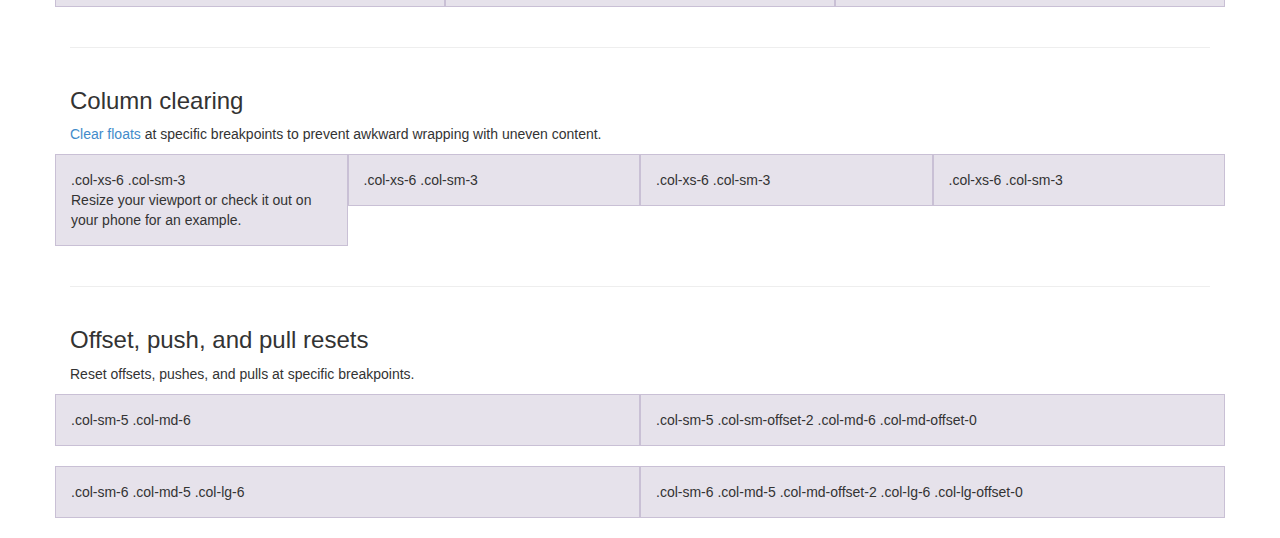
<file: lib/bootstrap-3.1.1/docs/examples/grid/index.html>
<!DOCTYPE html>
<html lang="en">
  <head>
    <meta charset="utf-8">
    <meta http-equiv="X-UA-Compatible" content="IE=edge">
    <meta name="viewport" content="width=device-width, initial-scale=1">
    <meta name="description" content="">
    <meta name="author" content="">
    <link rel="shortcut icon" href="../../assets/ico/favicon.ico">

    <title>Grid Template for Bootstrap</title>

    <!-- Bootstrap core CSS -->
    <link href="../../dist/css/bootstrap.min.css" rel="stylesheet">

    <!-- Custom styles for this template -->
    <link href="grid.css" rel="stylesheet">

    <!-- Just for debugging purposes. Don't actually copy this line! -->
    <!--[if lt IE 9]><script src="../../assets/js/ie8-responsive-file-warning.js"></script><![endif]-->

    <!-- HTML5 shim and Respond.js IE8 support of HTML5 elements and media queries -->
    <!--[if lt IE 9]>
      <script src="https://oss.maxcdn.com/libs/html5shiv/3.7.0/html5shiv.js"></script>
      <script src="https://oss.maxcdn.com/libs/respond.js/1.4.2/respond.min.js"></script>
    <![endif]-->
  </head>

  <body>
    <div class="container">

      <div class="page-header">
        <h1>Bootstrap grid examples</h1>
        <p class="lead">Basic grid layouts to get you familiar with building within the Bootstrap grid system.</p>
      </div>

      <h3>Three equal columns</h3>
      <p>Get three equal-width columns <strong>starting at desktops and scaling to large desktops</strong>. On mobile devices, tablets and below, the columns will automatically stack.</p>
      <div class="row">
        <div class="col-md-4">.col-md-4</div>
        <div class="col-md-4">.col-md-4</div>
        <div class="col-md-4">.col-md-4</div>
      </div>

      <h3>Three unequal columns</h3>
      <p>Get three columns <strong>starting at desktops and scaling to large desktops</strong> of various widths. Remember, grid columns should add up to twelve for a single horizontal block. More than that, and columns start stacking no matter the viewport.</p>
      <div class="row">
        <div class="col-md-3">.col-md-3</div>
        <div class="col-md-6">.col-md-6</div>
        <div class="col-md-3">.col-md-3</div>
      </div>

      <h3>Two columns</h3>
      <p>Get two columns <strong>starting at desktops and scaling to large desktops</strong>.</p>
      <div class="row">
        <div class="col-md-8">.col-md-8</div>
        <div class="col-md-4">.col-md-4</div>
      </div>

      <h3>Full width, single column</h3>
      <p class="text-warning">No grid classes are necessary for full-width elements.</p>

      <hr>

      <h3>Two columns with two nested columns</h3>
      <p>Per the documentation, nesting is easy—just put a row of columns within an existing column. This gives you two columns <strong>starting at desktops and scaling to large desktops</strong>, with another two (equal widths) within the larger column.</p>
      <p>At mobile device sizes, tablets and down, these columns and their nested columns will stack.</p>
      <div class="row">
        <div class="col-md-8">
          .col-md-8
          <div class="row">
            <div class="col-md-6">.col-md-6</div>
            <div class="col-md-6">.col-md-6</div>
          </div>
        </div>
        <div class="col-md-4">.col-md-4</div>
      </div>

      <hr>

      <h3>Mixed: mobile and desktop</h3>
      <p>The Bootstrap 3 grid system has four tiers of classes: xs (phones), sm (tablets), md (desktops), and lg (larger desktops). You can use nearly any combination of these classes to create more dynamic and flexible layouts.</p>
      <p>Each tier of classes scales up, meaning if you plan on setting the same widths for xs and sm, you only need to specify xs.</p>
      <div class="row">
        <div class="col-xs-12 col-md-8">.col-xs-12 .col-md-8</div>
        <div class="col-xs-6 col-md-4">.col-xs-6 .col-md-4</div>
      </div>
      <div class="row">
        <div class="col-xs-6 col-md-4">.col-xs-6 .col-md-4</div>
        <div class="col-xs-6 col-md-4">.col-xs-6 .col-md-4</div>
        <div class="col-xs-6 col-md-4">.col-xs-6 .col-md-4</div>
      </div>
      <div class="row">
        <div class="col-xs-6">.col-xs-6</div>
        <div class="col-xs-6">.col-xs-6</div>
      </div>

      <hr>

      <h3>Mixed: mobile, tablet, and desktop</h3>
      <p></p>
      <div class="row">
        <div class="col-xs-12 col-sm-6 col-lg-8">.col-xs-12 .col-sm-6 .col-lg-8</div>
        <div class="col-xs-6 col-lg-4">.col-xs-6 .col-lg-4</div>
      </div>
      <div class="row">
        <div class="col-xs-6 col-sm-4">.col-xs-6 .col-sm-4</div>
        <div class="col-xs-6 col-sm-4">.col-xs-6 .col-sm-4</div>
        <div class="col-xs-6 col-sm-4">.col-xs-6 .col-sm-4</div>
      </div>

      <hr>

      <h3>Column clearing</h3>
      <p><a href="http://getbootstrap.com/css/#grid-responsive-resets">Clear floats</a> at specific breakpoints to prevent awkward wrapping with uneven content.</p>
      <div class="row">
        <div class="col-xs-6 col-sm-3">
          .col-xs-6 .col-sm-3
          <br>
          Resize your viewport or check it out on your phone for an example.
        </div>
        <div class="col-xs-6 col-sm-3">.col-xs-6 .col-sm-3</div>

        <!-- Add the extra clearfix for only the required viewport -->
        <div class="clearfix visible-xs"></div>

        <div class="col-xs-6 col-sm-3">.col-xs-6 .col-sm-3</div>
        <div class="col-xs-6 col-sm-3">.col-xs-6 .col-sm-3</div>
      </div>

      <hr>

      <h3>Offset, push, and pull resets</h3>
      <p>Reset offsets, pushes, and pulls at specific breakpoints.</p>
      <div class="row">
        <div class="col-sm-5 col-md-6">.col-sm-5 .col-md-6</div>
        <div class="col-sm-5 col-sm-offset-2 col-md-6 col-md-offset-0">.col-sm-5 .col-sm-offset-2 .col-md-6 .col-md-offset-0</div>
      </div>
      <div class="row">
        <div class="col-sm-6 col-md-5 col-lg-6">.col-sm-6 .col-md-5 .col-lg-6</div>
        <div class="col-sm-6 col-md-5 col-md-offset-2 col-lg-6 col-lg-offset-0">.col-sm-6 .col-md-5 .col-md-offset-2 .col-lg-6 .col-lg-offset-0</div>
      </div>


    </div> <!-- /container -->


    <!-- Bootstrap core JavaScript
    ================================================== -->
    <!-- Placed at the end of the document so the pages load faster -->
  </body>
</html>
</file>
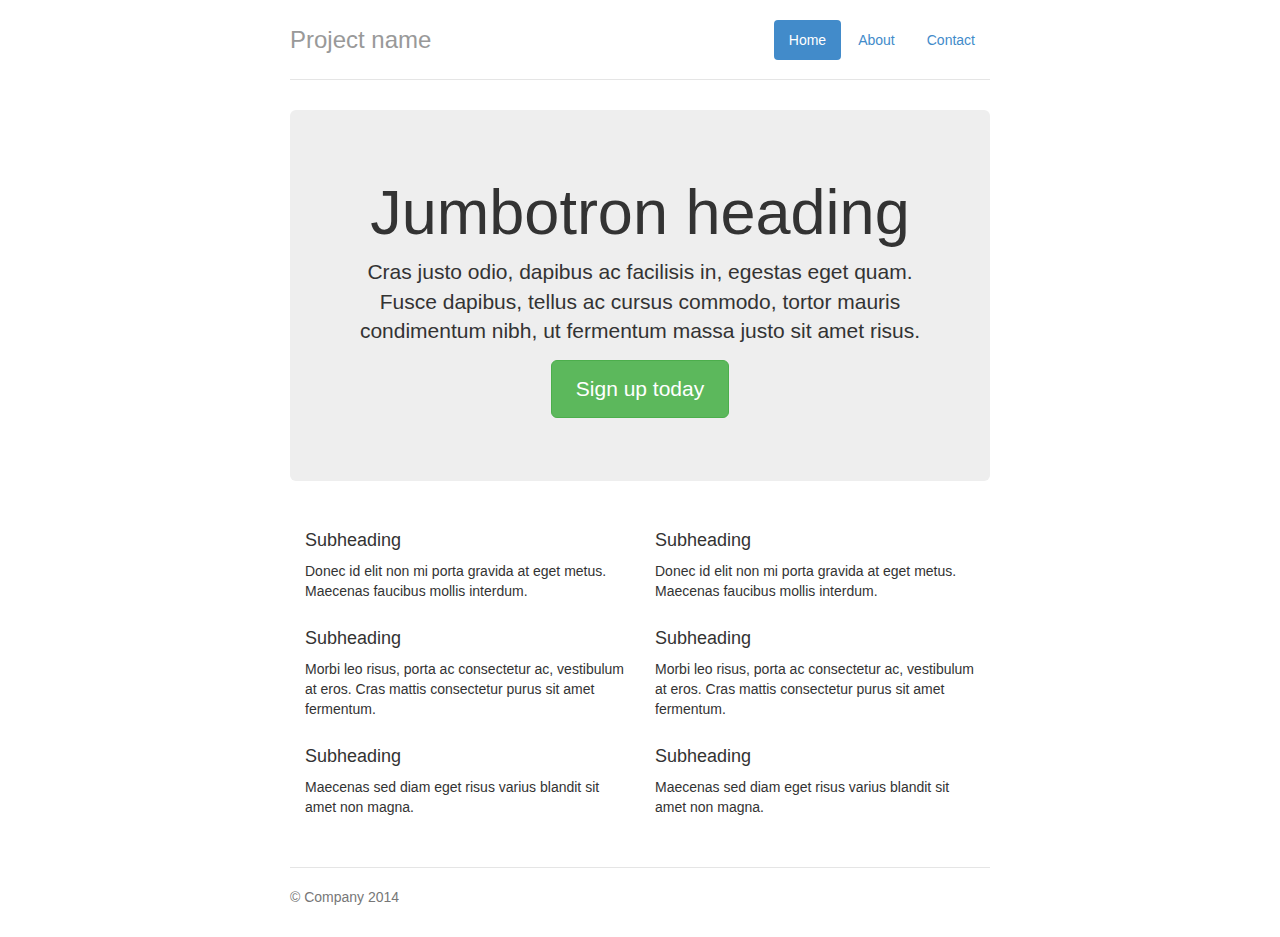
<file: lib/bootstrap-3.1.1/docs/examples/jumbotron-narrow/index.html>
<!DOCTYPE html>
<html lang="en">
  <head>
    <meta charset="utf-8">
    <meta http-equiv="X-UA-Compatible" content="IE=edge">
    <meta name="viewport" content="width=device-width, initial-scale=1">
    <meta name="description" content="">
    <meta name="author" content="">
    <link rel="shortcut icon" href="../../assets/ico/favicon.ico">

    <title>Narrow Jumbotron Template for Bootstrap</title>

    <!-- Bootstrap core CSS -->
    <link href="../../dist/css/bootstrap.min.css" rel="stylesheet">

    <!-- Custom styles for this template -->
    <link href="jumbotron-narrow.css" rel="stylesheet">

    <!-- Just for debugging purposes. Don't actually copy this line! -->
    <!--[if lt IE 9]><script src="../../assets/js/ie8-responsive-file-warning.js"></script><![endif]-->

    <!-- HTML5 shim and Respond.js IE8 support of HTML5 elements and media queries -->
    <!--[if lt IE 9]>
      <script src="https://oss.maxcdn.com/libs/html5shiv/3.7.0/html5shiv.js"></script>
      <script src="https://oss.maxcdn.com/libs/respond.js/1.4.2/respond.min.js"></script>
    <![endif]-->
  </head>

  <body>

    <div class="container">
      <div class="header">
        <ul class="nav nav-pills pull-right">
          <li class="active"><a href="#">Home</a></li>
          <li><a href="#">About</a></li>
          <li><a href="#">Contact</a></li>
        </ul>
        <h3 class="text-muted">Project name</h3>
      </div>

      <div class="jumbotron">
        <h1>Jumbotron heading</h1>
        <p class="lead">Cras justo odio, dapibus ac facilisis in, egestas eget quam. Fusce dapibus, tellus ac cursus commodo, tortor mauris condimentum nibh, ut fermentum massa justo sit amet risus.</p>
        <p><a class="btn btn-lg btn-success" href="#" role="button">Sign up today</a></p>
      </div>

      <div class="row marketing">
        <div class="col-lg-6">
          <h4>Subheading</h4>
          <p>Donec id elit non mi porta gravida at eget metus. Maecenas faucibus mollis interdum.</p>

          <h4>Subheading</h4>
          <p>Morbi leo risus, porta ac consectetur ac, vestibulum at eros. Cras mattis consectetur purus sit amet fermentum.</p>

          <h4>Subheading</h4>
          <p>Maecenas sed diam eget risus varius blandit sit amet non magna.</p>
        </div>

        <div class="col-lg-6">
          <h4>Subheading</h4>
          <p>Donec id elit non mi porta gravida at eget metus. Maecenas faucibus mollis interdum.</p>

          <h4>Subheading</h4>
          <p>Morbi leo risus, porta ac consectetur ac, vestibulum at eros. Cras mattis consectetur purus sit amet fermentum.</p>

          <h4>Subheading</h4>
          <p>Maecenas sed diam eget risus varius blandit sit amet non magna.</p>
        </div>
      </div>

      <div class="footer">
        <p>&copy; Company 2014</p>
      </div>

    </div> <!-- /container -->


    <!-- Bootstrap core JavaScript
    ================================================== -->
    <!-- Placed at the end of the document so the pages load faster -->
  </body>
</html>
</file>
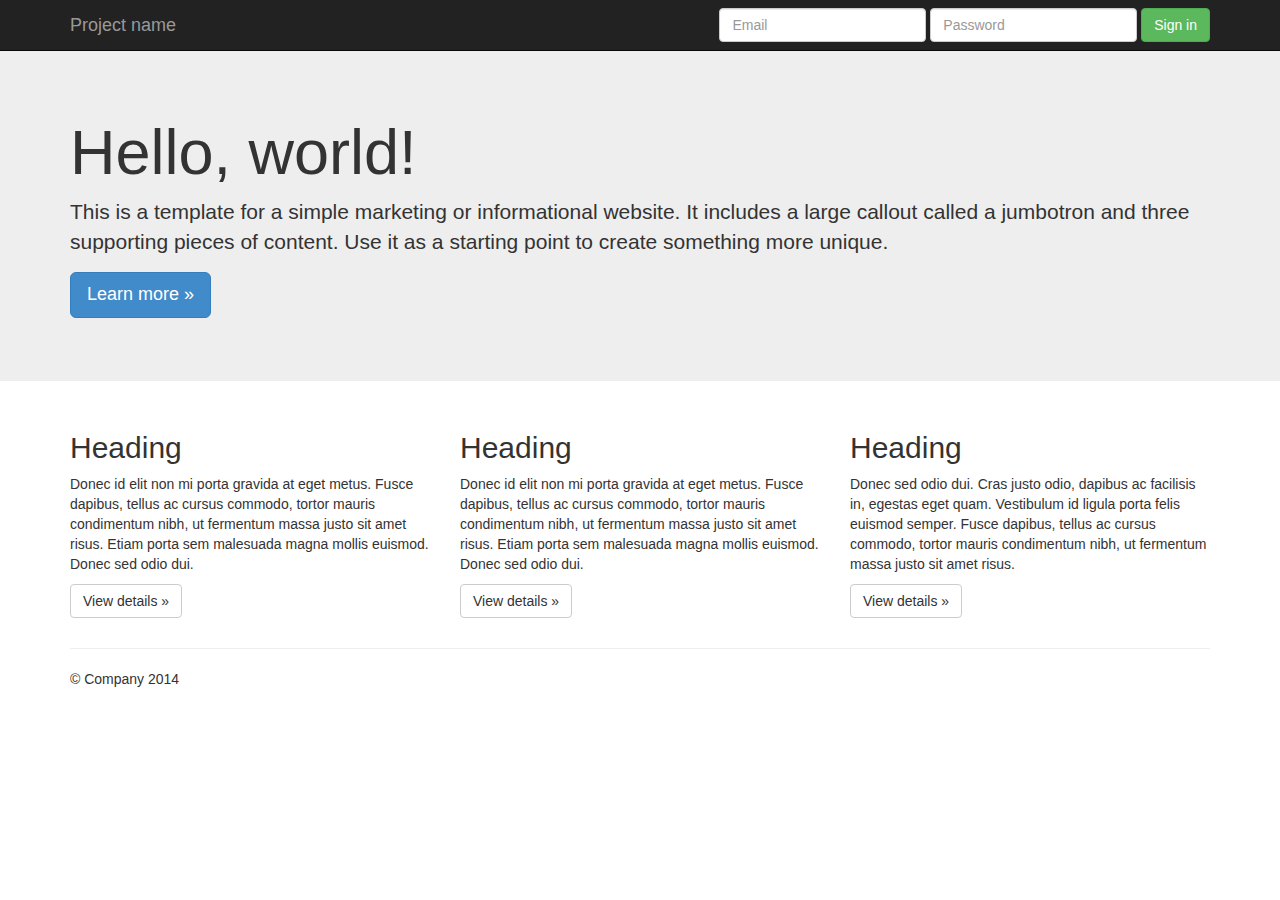
<file: lib/bootstrap-3.1.1/docs/examples/jumbotron/index.html>
<!DOCTYPE html>
<html lang="en">
  <head>
    <meta charset="utf-8">
    <meta http-equiv="X-UA-Compatible" content="IE=edge">
    <meta name="viewport" content="width=device-width, initial-scale=1">
    <meta name="description" content="">
    <meta name="author" content="">
    <link rel="shortcut icon" href="../../assets/ico/favicon.ico">

    <title>Jumbotron Template for Bootstrap</title>

    <!-- Bootstrap core CSS -->
    <link href="../../dist/css/bootstrap.min.css" rel="stylesheet">

    <!-- Custom styles for this template -->
    <link href="jumbotron.css" rel="stylesheet">

    <!-- Just for debugging purposes. Don't actually copy this line! -->
    <!--[if lt IE 9]><script src="../../assets/js/ie8-responsive-file-warning.js"></script><![endif]-->

    <!-- HTML5 shim and Respond.js IE8 support of HTML5 elements and media queries -->
    <!--[if lt IE 9]>
      <script src="https://oss.maxcdn.com/libs/html5shiv/3.7.0/html5shiv.js"></script>
      <script src="https://oss.maxcdn.com/libs/respond.js/1.4.2/respond.min.js"></script>
    <![endif]-->
  </head>

  <body>

    <div class="navbar navbar-inverse navbar-fixed-top" role="navigation">
      <div class="container">
        <div class="navbar-header">
          <button type="button" class="navbar-toggle" data-toggle="collapse" data-target=".navbar-collapse">
            <span class="sr-only">Toggle navigation</span>
            <span class="icon-bar"></span>
            <span class="icon-bar"></span>
            <span class="icon-bar"></span>
          </button>
          <a class="navbar-brand" href="#">Project name</a>
        </div>
        <div class="navbar-collapse collapse">
          <form class="navbar-form navbar-right" role="form">
            <div class="form-group">
              <input type="text" placeholder="Email" class="form-control">
            </div>
            <div class="form-group">
              <input type="password" placeholder="Password" class="form-control">
            </div>
            <button type="submit" class="btn btn-success">Sign in</button>
          </form>
        </div><!--/.navbar-collapse -->
      </div>
    </div>

    <!-- Main jumbotron for a primary marketing message or call to action -->
    <div class="jumbotron">
      <div class="container">
        <h1>Hello, world!</h1>
        <p>This is a template for a simple marketing or informational website. It includes a large callout called a jumbotron and three supporting pieces of content. Use it as a starting point to create something more unique.</p>
        <p><a class="btn btn-primary btn-lg" role="button">Learn more &raquo;</a></p>
      </div>
    </div>

    <div class="container">
      <!-- Example row of columns -->
      <div class="row">
        <div class="col-md-4">
          <h2>Heading</h2>
          <p>Donec id elit non mi porta gravida at eget metus. Fusce dapibus, tellus ac cursus commodo, tortor mauris condimentum nibh, ut fermentum massa justo sit amet risus. Etiam porta sem malesuada magna mollis euismod. Donec sed odio dui. </p>
          <p><a class="btn btn-default" href="#" role="button">View details &raquo;</a></p>
        </div>
        <div class="col-md-4">
          <h2>Heading</h2>
          <p>Donec id elit non mi porta gravida at eget metus. Fusce dapibus, tellus ac cursus commodo, tortor mauris condimentum nibh, ut fermentum massa justo sit amet risus. Etiam porta sem malesuada magna mollis euismod. Donec sed odio dui. </p>
          <p><a class="btn btn-default" href="#" role="button">View details &raquo;</a></p>
       </div>
        <div class="col-md-4">
          <h2>Heading</h2>
          <p>Donec sed odio dui. Cras justo odio, dapibus ac facilisis in, egestas eget quam. Vestibulum id ligula porta felis euismod semper. Fusce dapibus, tellus ac cursus commodo, tortor mauris condimentum nibh, ut fermentum massa justo sit amet risus.</p>
          <p><a class="btn btn-default" href="#" role="button">View details &raquo;</a></p>
        </div>
      </div>

      <hr>

      <footer>
        <p>&copy; Company 2014</p>
      </footer>
    </div> <!-- /container -->


    <!-- Bootstrap core JavaScript
    ================================================== -->
    <!-- Placed at the end of the document so the pages load faster -->
    <script src="https://ajax.googleapis.com/ajax/libs/jquery/1.11.0/jquery.min.js"></script>
    <script src="../../dist/js/bootstrap.min.js"></script>
  </body>
</html>
</file>
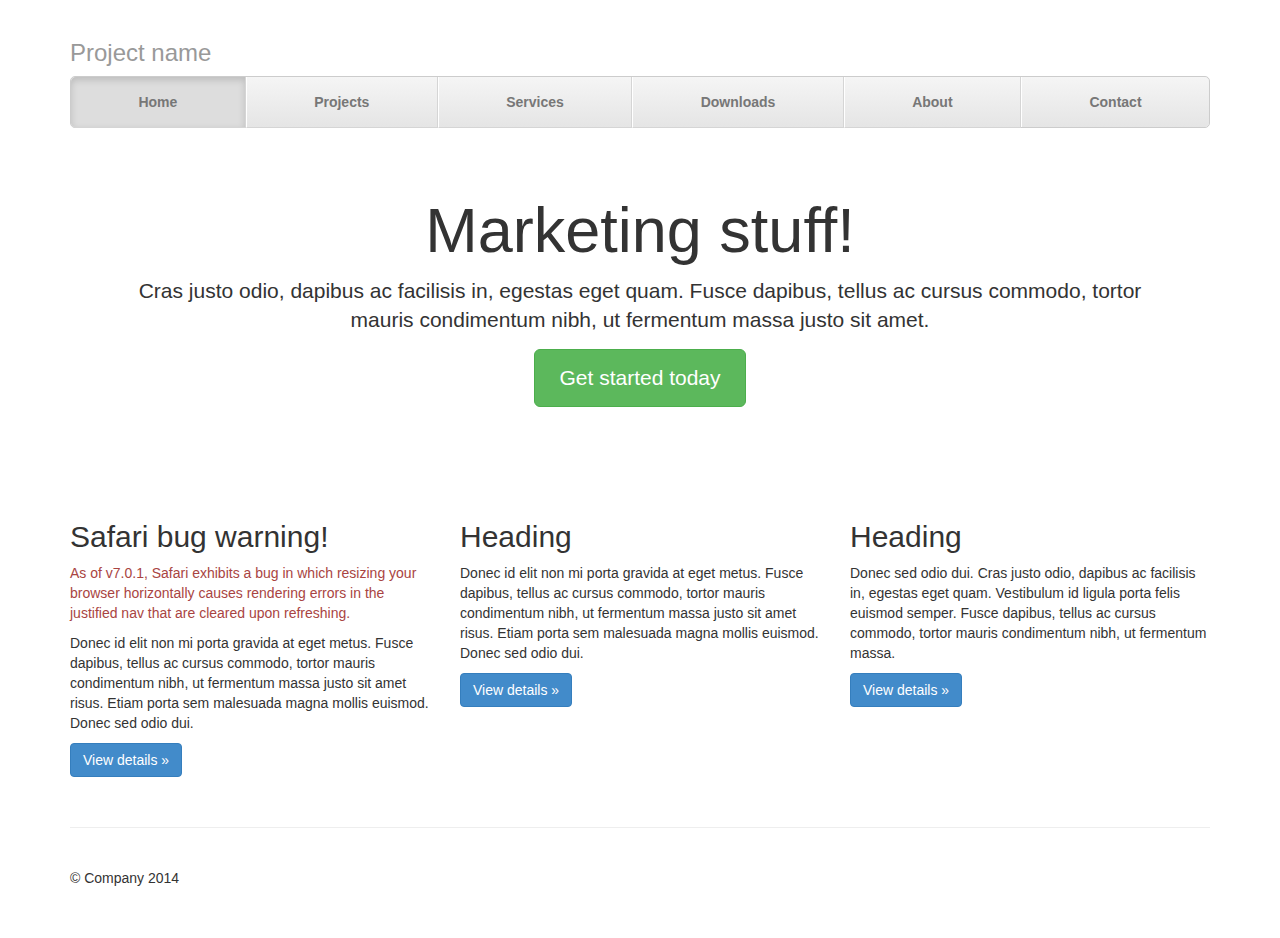
<file: lib/bootstrap-3.1.1/docs/examples/justified-nav/index.html>
<!DOCTYPE html>
<html lang="en">
  <head>
    <meta charset="utf-8">
    <meta http-equiv="X-UA-Compatible" content="IE=edge">
    <meta name="viewport" content="width=device-width, initial-scale=1">
    <meta name="description" content="">
    <meta name="author" content="">
    <link rel="shortcut icon" href="../../assets/ico/favicon.ico">

    <title>Justified Nav Template for Bootstrap</title>

    <!-- Bootstrap core CSS -->
    <link href="../../dist/css/bootstrap.min.css" rel="stylesheet">

    <!-- Custom styles for this template -->
    <link href="justified-nav.css" rel="stylesheet">

    <!-- Just for debugging purposes. Don't actually copy this line! -->
    <!--[if lt IE 9]><script src="../../assets/js/ie8-responsive-file-warning.js"></script><![endif]-->

    <!-- HTML5 shim and Respond.js IE8 support of HTML5 elements and media queries -->
    <!--[if lt IE 9]>
      <script src="https://oss.maxcdn.com/libs/html5shiv/3.7.0/html5shiv.js"></script>
      <script src="https://oss.maxcdn.com/libs/respond.js/1.4.2/respond.min.js"></script>
    <![endif]-->
  </head>

  <body>

    <div class="container">

      <div class="masthead">
        <h3 class="text-muted">Project name</h3>
        <ul class="nav nav-justified">
          <li class="active"><a href="#">Home</a></li>
          <li><a href="#">Projects</a></li>
          <li><a href="#">Services</a></li>
          <li><a href="#">Downloads</a></li>
          <li><a href="#">About</a></li>
          <li><a href="#">Contact</a></li>
        </ul>
      </div>

      <!-- Jumbotron -->
      <div class="jumbotron">
        <h1>Marketing stuff!</h1>
        <p class="lead">Cras justo odio, dapibus ac facilisis in, egestas eget quam. Fusce dapibus, tellus ac cursus commodo, tortor mauris condimentum nibh, ut fermentum massa justo sit amet.</p>
        <p><a class="btn btn-lg btn-success" href="#" role="button">Get started today</a></p>
      </div>

      <!-- Example row of columns -->
      <div class="row">
        <div class="col-lg-4">
          <h2>Safari bug warning!</h2>
          <p class="text-danger">As of v7.0.1, Safari exhibits a bug in which resizing your browser horizontally causes rendering errors in the justified nav that are cleared upon refreshing.</p>
          <p>Donec id elit non mi porta gravida at eget metus. Fusce dapibus, tellus ac cursus commodo, tortor mauris condimentum nibh, ut fermentum massa justo sit amet risus. Etiam porta sem malesuada magna mollis euismod. Donec sed odio dui. </p>
          <p><a class="btn btn-primary" href="#" role="button">View details &raquo;</a></p>
        </div>
        <div class="col-lg-4">
          <h2>Heading</h2>
          <p>Donec id elit non mi porta gravida at eget metus. Fusce dapibus, tellus ac cursus commodo, tortor mauris condimentum nibh, ut fermentum massa justo sit amet risus. Etiam porta sem malesuada magna mollis euismod. Donec sed odio dui. </p>
          <p><a class="btn btn-primary" href="#" role="button">View details &raquo;</a></p>
       </div>
        <div class="col-lg-4">
          <h2>Heading</h2>
          <p>Donec sed odio dui. Cras justo odio, dapibus ac facilisis in, egestas eget quam. Vestibulum id ligula porta felis euismod semper. Fusce dapibus, tellus ac cursus commodo, tortor mauris condimentum nibh, ut fermentum massa.</p>
          <p><a class="btn btn-primary" href="#" role="button">View details &raquo;</a></p>
        </div>
      </div>

      <!-- Site footer -->
      <div class="footer">
        <p>&copy; Company 2014</p>
      </div>

    </div> <!-- /container -->


    <!-- Bootstrap core JavaScript
    ================================================== -->
    <!-- Placed at the end of the document so the pages load faster -->
  </body>
</html>
</file>
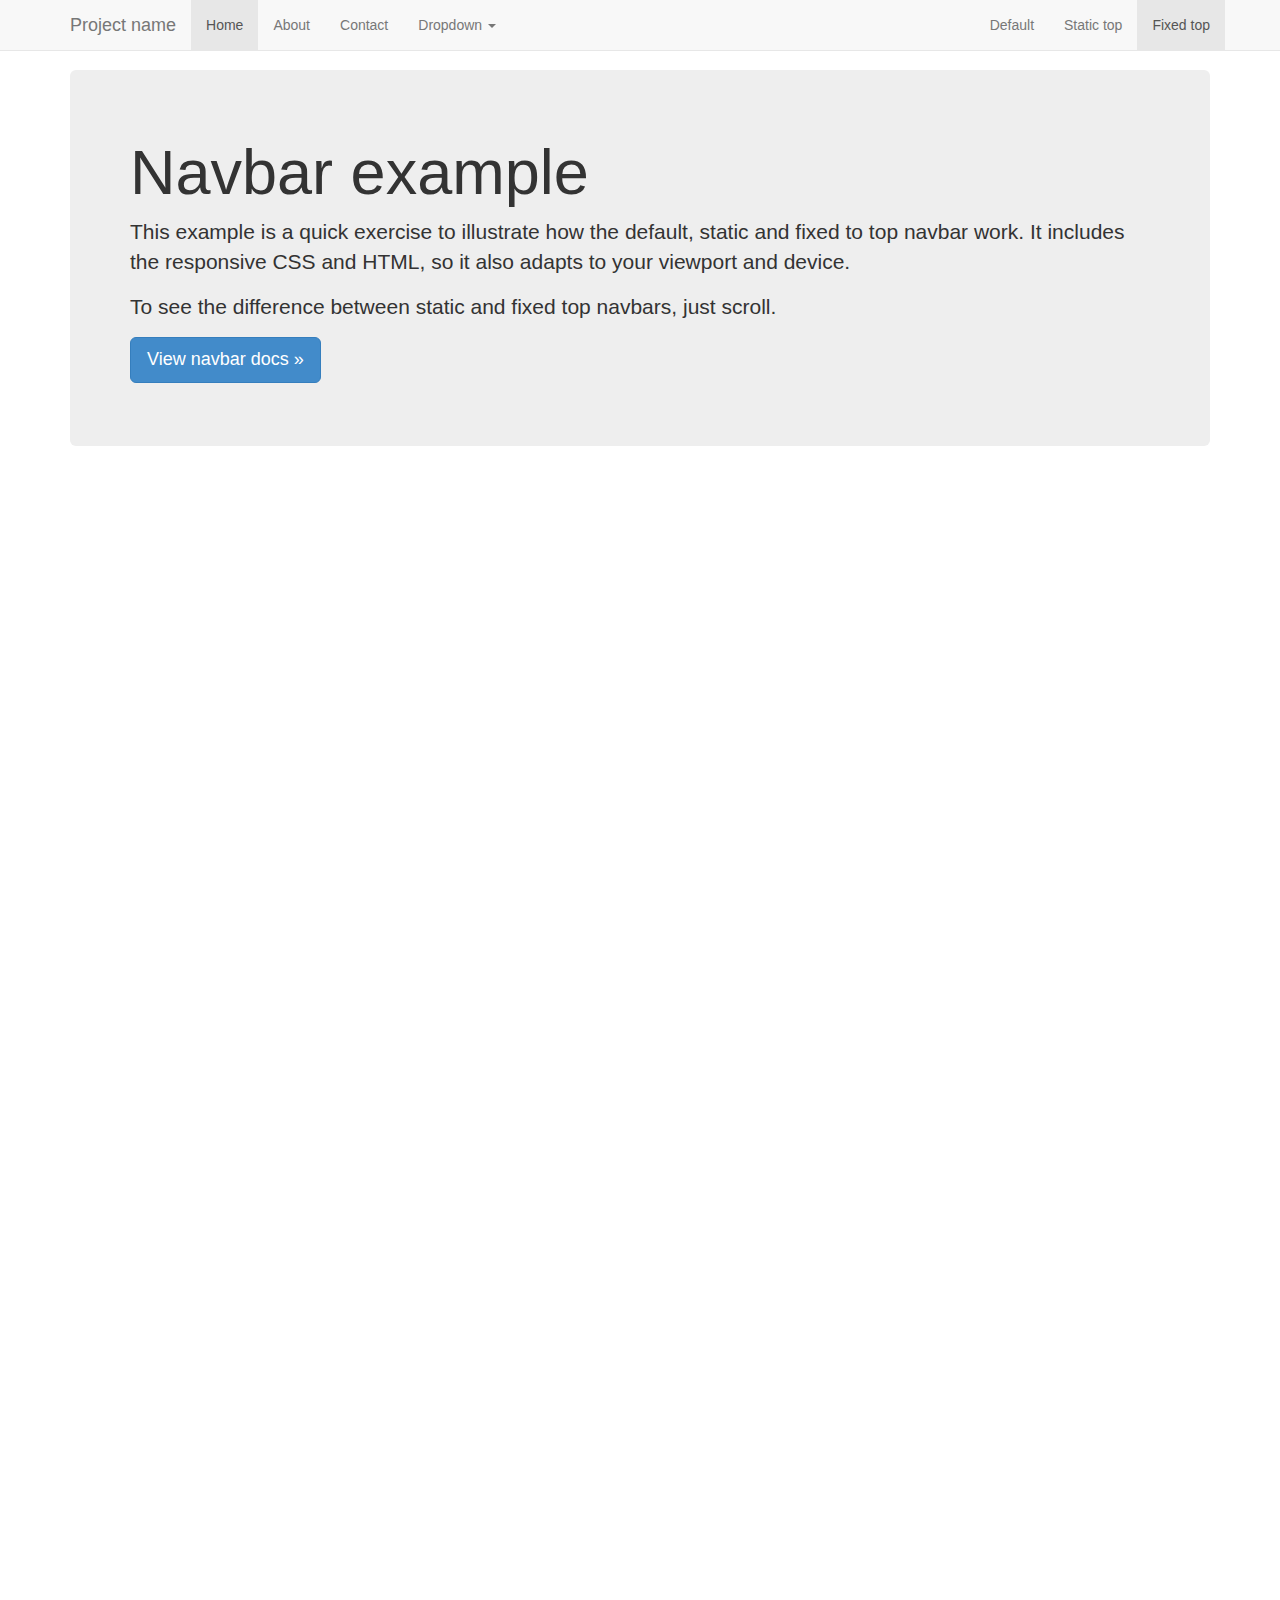
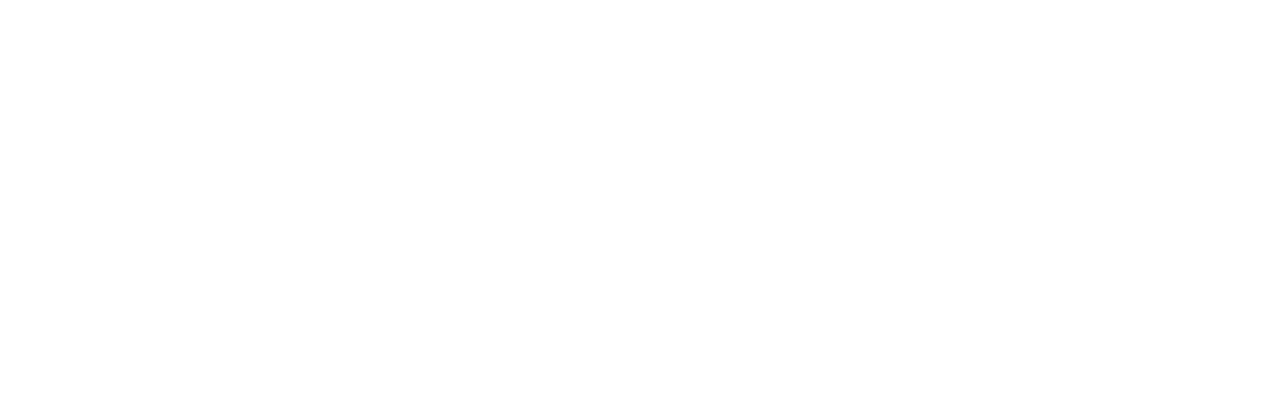
<file: lib/bootstrap-3.1.1/docs/examples/navbar-fixed-top/index.html>
<!DOCTYPE html>
<html lang="en">
  <head>
    <meta charset="utf-8">
    <meta http-equiv="X-UA-Compatible" content="IE=edge">
    <meta name="viewport" content="width=device-width, initial-scale=1">
    <meta name="description" content="">
    <meta name="author" content="">
    <link rel="shortcut icon" href="../../assets/ico/favicon.ico">

    <title>Fixed Top Navbar Example for Bootstrap</title>

    <!-- Bootstrap core CSS -->
    <link href="../../dist/css/bootstrap.min.css" rel="stylesheet">

    <!-- Custom styles for this template -->
    <link href="navbar-fixed-top.css" rel="stylesheet">

    <!-- Just for debugging purposes. Don't actually copy this line! -->
    <!--[if lt IE 9]><script src="../../assets/js/ie8-responsive-file-warning.js"></script><![endif]-->

    <!-- HTML5 shim and Respond.js IE8 support of HTML5 elements and media queries -->
    <!--[if lt IE 9]>
      <script src="https://oss.maxcdn.com/libs/html5shiv/3.7.0/html5shiv.js"></script>
      <script src="https://oss.maxcdn.com/libs/respond.js/1.4.2/respond.min.js"></script>
    <![endif]-->
  </head>

  <body>

    <!-- Fixed navbar -->
    <div class="navbar navbar-default navbar-fixed-top" role="navigation">
      <div class="container">
        <div class="navbar-header">
          <button type="button" class="navbar-toggle" data-toggle="collapse" data-target=".navbar-collapse">
            <span class="sr-only">Toggle navigation</span>
            <span class="icon-bar"></span>
            <span class="icon-bar"></span>
            <span class="icon-bar"></span>
          </button>
          <a class="navbar-brand" href="#">Project name</a>
        </div>
        <div class="navbar-collapse collapse">
          <ul class="nav navbar-nav">
            <li class="active"><a href="#">Home</a></li>
            <li><a href="#about">About</a></li>
            <li><a href="#contact">Contact</a></li>
            <li class="dropdown">
              <a href="#" class="dropdown-toggle" data-toggle="dropdown">Dropdown <b class="caret"></b></a>
              <ul class="dropdown-menu">
                <li><a href="#">Action</a></li>
                <li><a href="#">Another action</a></li>
                <li><a href="#">Something else here</a></li>
                <li class="divider"></li>
                <li class="dropdown-header">Nav header</li>
                <li><a href="#">Separated link</a></li>
                <li><a href="#">One more separated link</a></li>
              </ul>
            </li>
          </ul>
          <ul class="nav navbar-nav navbar-right">
            <li><a href="../navbar/">Default</a></li>
            <li><a href="../navbar-static-top/">Static top</a></li>
            <li class="active"><a href="./">Fixed top</a></li>
          </ul>
        </div><!--/.nav-collapse -->
      </div>
    </div>

    <div class="container">

      <!-- Main component for a primary marketing message or call to action -->
      <div class="jumbotron">
        <h1>Navbar example</h1>
        <p>This example is a quick exercise to illustrate how the default, static and fixed to top navbar work. It includes the responsive CSS and HTML, so it also adapts to your viewport and device.</p>
        <p>To see the difference between static and fixed top navbars, just scroll.</p>
        <p>
          <a class="btn btn-lg btn-primary" href="../../components/#navbar" role="button">View navbar docs &raquo;</a>
        </p>
      </div>

    </div> <!-- /container -->


    <!-- Bootstrap core JavaScript
    ================================================== -->
    <!-- Placed at the end of the document so the pages load faster -->
    <script src="https://ajax.googleapis.com/ajax/libs/jquery/1.11.0/jquery.min.js"></script>
    <script src="../../dist/js/bootstrap.min.js"></script>
  </body>
</html>
</file>
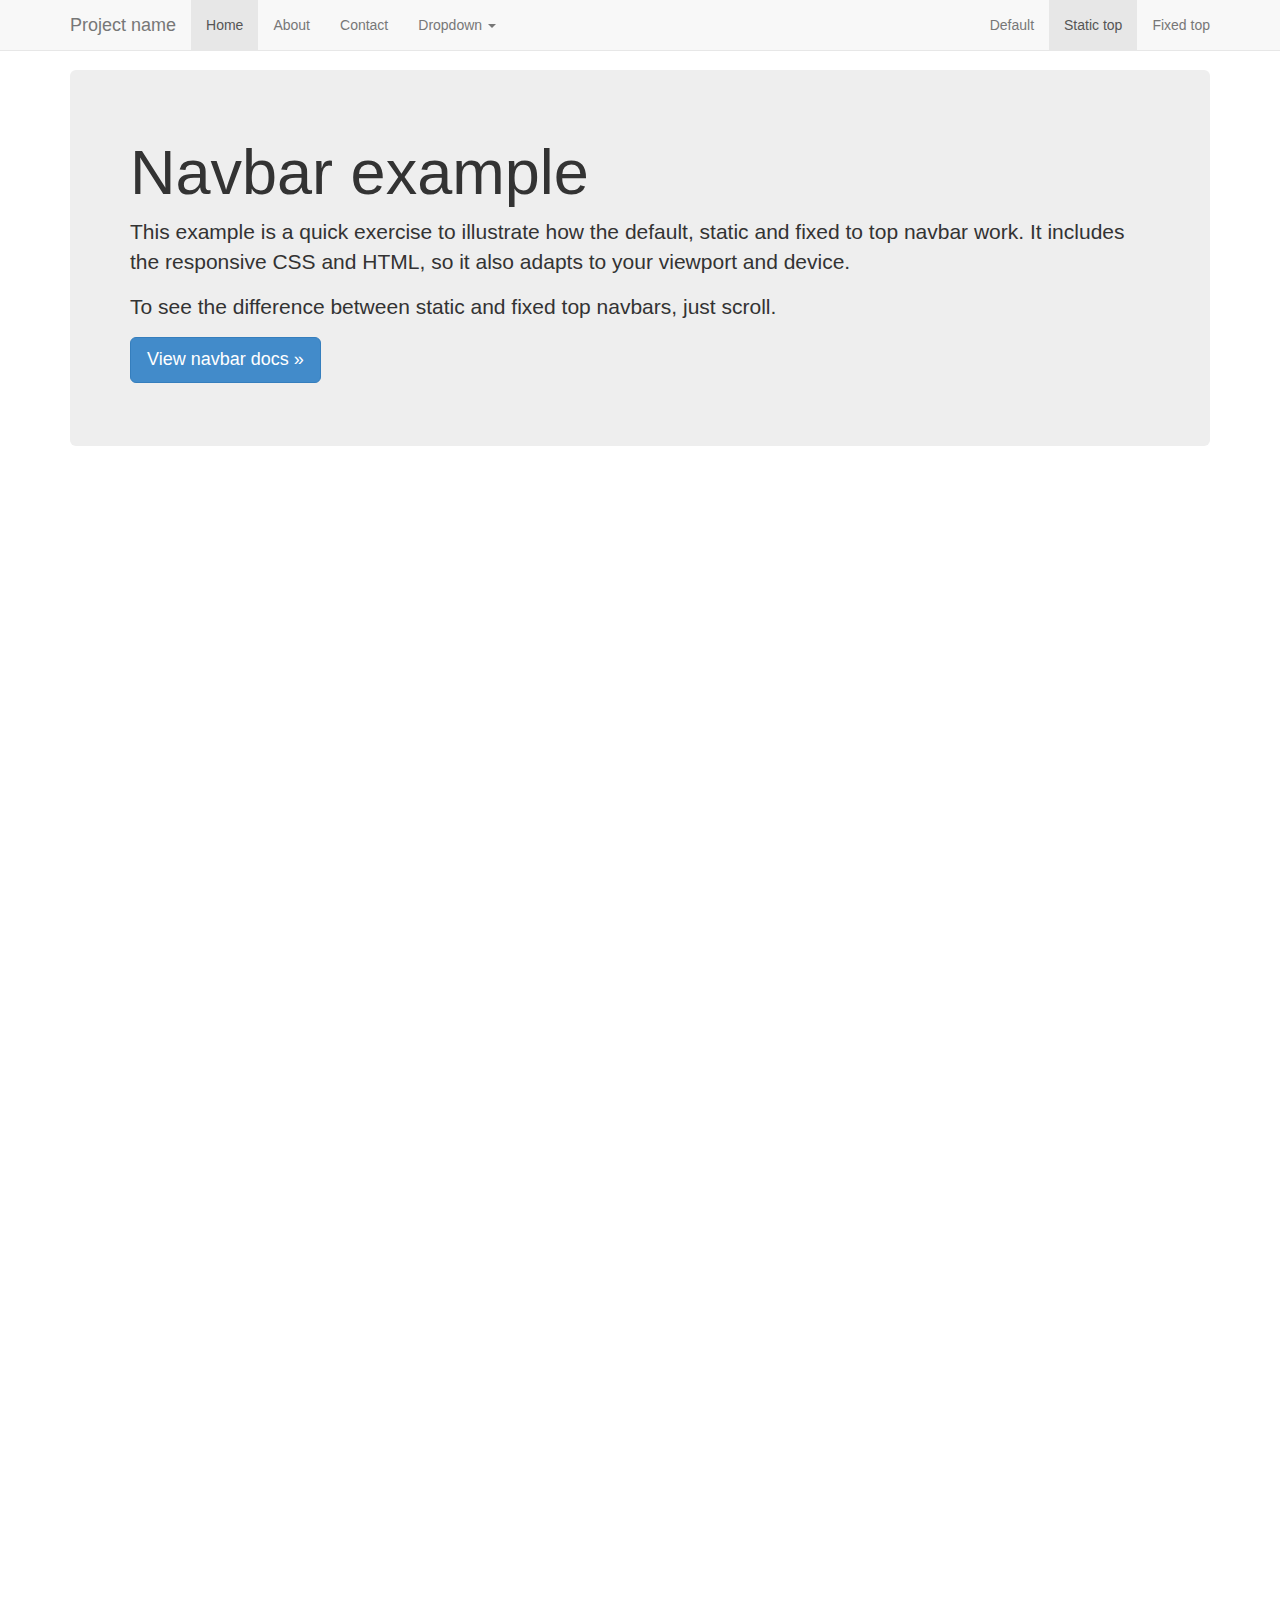
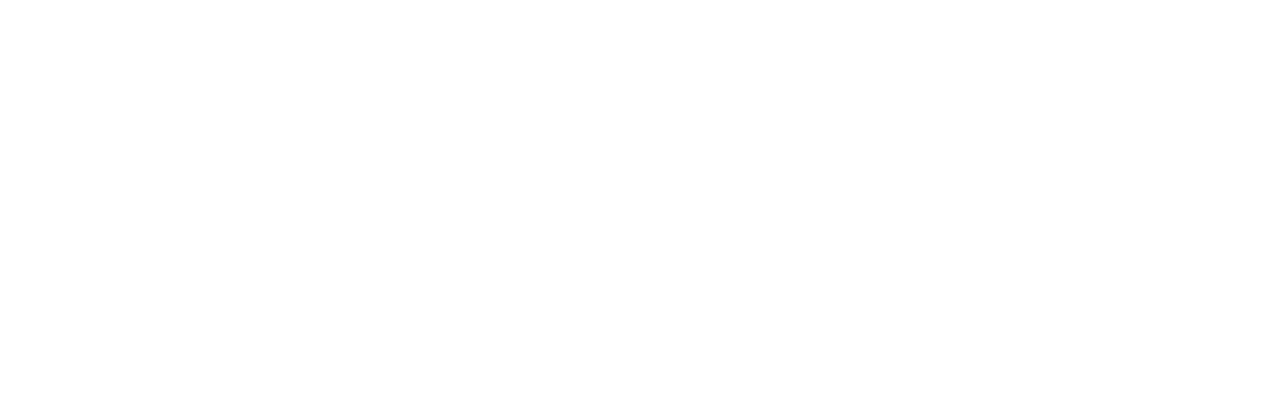
<file: lib/bootstrap-3.1.1/docs/examples/navbar-static-top/index.html>
<!DOCTYPE html>
<html lang="en">
  <head>
    <meta charset="utf-8">
    <meta http-equiv="X-UA-Compatible" content="IE=edge">
    <meta name="viewport" content="width=device-width, initial-scale=1">
    <meta name="description" content="">
    <meta name="author" content="">
    <link rel="shortcut icon" href="../../assets/ico/favicon.ico">

    <title>Static Top Navbar Example for Bootstrap</title>

    <!-- Bootstrap core CSS -->
    <link href="../../dist/css/bootstrap.min.css" rel="stylesheet">

    <!-- Custom styles for this template -->
    <link href="navbar-static-top.css" rel="stylesheet">

    <!-- Just for debugging purposes. Don't actually copy this line! -->
    <!--[if lt IE 9]><script src="../../assets/js/ie8-responsive-file-warning.js"></script><![endif]-->

    <!-- HTML5 shim and Respond.js IE8 support of HTML5 elements and media queries -->
    <!--[if lt IE 9]>
      <script src="https://oss.maxcdn.com/libs/html5shiv/3.7.0/html5shiv.js"></script>
      <script src="https://oss.maxcdn.com/libs/respond.js/1.4.2/respond.min.js"></script>
    <![endif]-->
  </head>

  <body>

    <!-- Static navbar -->
    <div class="navbar navbar-default navbar-static-top" role="navigation">
      <div class="container">
        <div class="navbar-header">
          <button type="button" class="navbar-toggle" data-toggle="collapse" data-target=".navbar-collapse">
            <span class="sr-only">Toggle navigation</span>
            <span class="icon-bar"></span>
            <span class="icon-bar"></span>
            <span class="icon-bar"></span>
          </button>
          <a class="navbar-brand" href="#">Project name</a>
        </div>
        <div class="navbar-collapse collapse">
          <ul class="nav navbar-nav">
            <li class="active"><a href="#">Home</a></li>
            <li><a href="#about">About</a></li>
            <li><a href="#contact">Contact</a></li>
            <li class="dropdown">
              <a href="#" class="dropdown-toggle" data-toggle="dropdown">Dropdown <b class="caret"></b></a>
              <ul class="dropdown-menu">
                <li><a href="#">Action</a></li>
                <li><a href="#">Another action</a></li>
                <li><a href="#">Something else here</a></li>
                <li class="divider"></li>
                <li class="dropdown-header">Nav header</li>
                <li><a href="#">Separated link</a></li>
                <li><a href="#">One more separated link</a></li>
              </ul>
            </li>
          </ul>
          <ul class="nav navbar-nav navbar-right">
            <li><a href="../navbar/">Default</a></li>
            <li class="active"><a href="./">Static top</a></li>
            <li><a href="../navbar-fixed-top/">Fixed top</a></li>
          </ul>
        </div><!--/.nav-collapse -->
      </div>
    </div>


    <div class="container">

      <!-- Main component for a primary marketing message or call to action -->
      <div class="jumbotron">
        <h1>Navbar example</h1>
        <p>This example is a quick exercise to illustrate how the default, static and fixed to top navbar work. It includes the responsive CSS and HTML, so it also adapts to your viewport and device.</p>
        <p>To see the difference between static and fixed top navbars, just scroll.</p>
        <p>
          <a class="btn btn-lg btn-primary" href="../../components/#navbar" role="button">View navbar docs &raquo;</a>
        </p>
      </div>

    </div> <!-- /container -->


    <!-- Bootstrap core JavaScript
    ================================================== -->
    <!-- Placed at the end of the document so the pages load faster -->
    <script src="https://ajax.googleapis.com/ajax/libs/jquery/1.11.0/jquery.min.js"></script>
    <script src="../../dist/js/bootstrap.min.js"></script>
  </body>
</html>
</file>
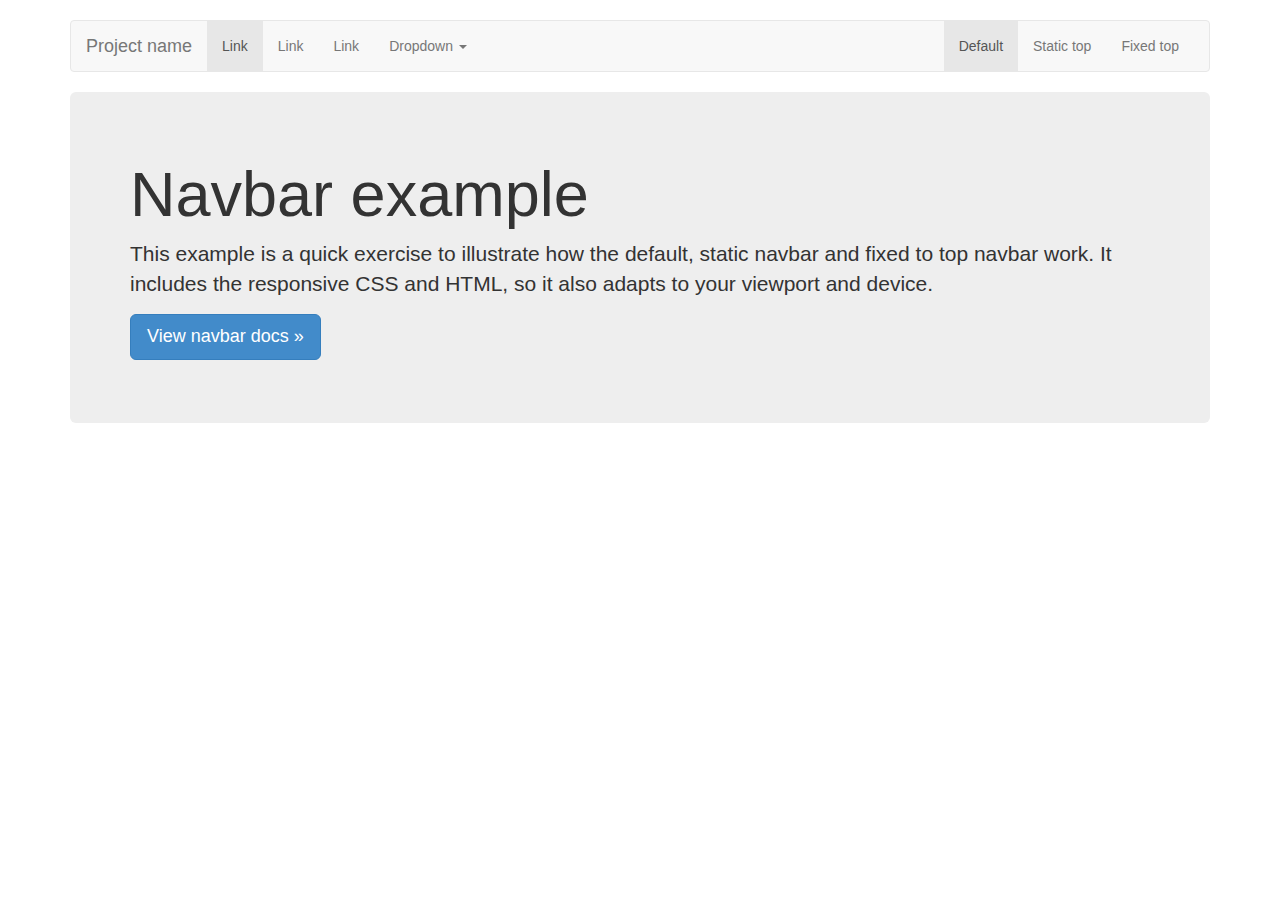
<file: lib/bootstrap-3.1.1/docs/examples/navbar/index.html>
<!DOCTYPE html>
<html lang="en">
  <head>
    <meta charset="utf-8">
    <meta http-equiv="X-UA-Compatible" content="IE=edge">
    <meta name="viewport" content="width=device-width, initial-scale=1">
    <meta name="description" content="">
    <meta name="author" content="">
    <link rel="shortcut icon" href="../../assets/ico/favicon.ico">

    <title>Navbar Template for Bootstrap</title>

    <!-- Bootstrap core CSS -->
    <link href="../../dist/css/bootstrap.min.css" rel="stylesheet">

    <!-- Custom styles for this template -->
    <link href="navbar.css" rel="stylesheet">

    <!-- Just for debugging purposes. Don't actually copy this line! -->
    <!--[if lt IE 9]><script src="../../assets/js/ie8-responsive-file-warning.js"></script><![endif]-->

    <!-- HTML5 shim and Respond.js IE8 support of HTML5 elements and media queries -->
    <!--[if lt IE 9]>
      <script src="https://oss.maxcdn.com/libs/html5shiv/3.7.0/html5shiv.js"></script>
      <script src="https://oss.maxcdn.com/libs/respond.js/1.4.2/respond.min.js"></script>
    <![endif]-->
  </head>

  <body>

    <div class="container">

      <!-- Static navbar -->
      <div class="navbar navbar-default" role="navigation">
        <div class="container-fluid">
          <div class="navbar-header">
            <button type="button" class="navbar-toggle" data-toggle="collapse" data-target=".navbar-collapse">
              <span class="sr-only">Toggle navigation</span>
              <span class="icon-bar"></span>
              <span class="icon-bar"></span>
              <span class="icon-bar"></span>
            </button>
            <a class="navbar-brand" href="#">Project name</a>
          </div>
          <div class="navbar-collapse collapse">
            <ul class="nav navbar-nav">
              <li class="active"><a href="#">Link</a></li>
              <li><a href="#">Link</a></li>
              <li><a href="#">Link</a></li>
              <li class="dropdown">
                <a href="#" class="dropdown-toggle" data-toggle="dropdown">Dropdown <b class="caret"></b></a>
                <ul class="dropdown-menu">
                  <li><a href="#">Action</a></li>
                  <li><a href="#">Another action</a></li>
                  <li><a href="#">Something else here</a></li>
                  <li class="divider"></li>
                  <li class="dropdown-header">Nav header</li>
                  <li><a href="#">Separated link</a></li>
                  <li><a href="#">One more separated link</a></li>
                </ul>
              </li>
            </ul>
            <ul class="nav navbar-nav navbar-right">
              <li class="active"><a href="./">Default</a></li>
              <li><a href="../navbar-static-top/">Static top</a></li>
              <li><a href="../navbar-fixed-top/">Fixed top</a></li>
            </ul>
          </div><!--/.nav-collapse -->
        </div><!--/.container-fluid -->
      </div>

      <!-- Main component for a primary marketing message or call to action -->
      <div class="jumbotron">
        <h1>Navbar example</h1>
        <p>This example is a quick exercise to illustrate how the default, static navbar and fixed to top navbar work. It includes the responsive CSS and HTML, so it also adapts to your viewport and device.</p>
        <p>
          <a class="btn btn-lg btn-primary" href="../../components/#navbar" role="button">View navbar docs &raquo;</a>
        </p>
      </div>

    </div> <!-- /container -->


    <!-- Bootstrap core JavaScript
    ================================================== -->
    <!-- Placed at the end of the document so the pages load faster -->
    <script src="https://ajax.googleapis.com/ajax/libs/jquery/1.11.0/jquery.min.js"></script>
    <script src="../../dist/js/bootstrap.min.js"></script>
  </body>
</html>
</file>
<file: lib/bootstrap-3.1.1/docs/examples/blog/blog.css>
/*
 * Globals
 */

body {
  font-family: Georgia, "Times New Roman", Times, serif;
  color: #555;
}

h1, .h1,
h2, .h2,
h3, .h3,
h4, .h4,
h5, .h5,
h6, .h6 {
  margin-top: 0;
  font-family: "Helvetica Neue", Helvetica, Arial, sans-serif;
  font-weight: normal;
  color: #333;
}


/*
 * Override Bootstrap's default container.
 */

@media (min-width: 1200px) {
  .container {
    width: 970px;
  }
}


/*
 * Masthead for nav
 */

.blog-masthead {
  background-color: #428bca;
  box-shadow: inset 0 -2px 5px rgba(0,0,0,.1);
}

/* Nav links */
.blog-nav-item {
  position: relative;
  display: inline-block;
  padding: 10px;
  font-weight: 500;
  color: #cdddeb;
}
.blog-nav-item:hover,
.blog-nav-item:focus {
  color: #fff;
  text-decoration: none;
}

/* Active state gets a caret at the bottom */
.blog-nav .active {
  color: #fff;
}
.blog-nav .active:after {
  position: absolute;
  bottom: 0;
  left: 50%;
  width: 0;
  height: 0;
  margin-left: -5px;
  vertical-align: middle;
  content: " ";
  border-right:  5px solid transparent;
  border-bottom: 5px solid;
  border-left:   5px solid transparent;
}


/*
 * Blog name and description
 */

.blog-header {
  padding-top: 20px;
  padding-bottom: 20px;
}
.blog-title {
  margin-top: 30px;
  margin-bottom: 0;
  font-size: 60px;
  font-weight: normal;
}
.blog-description {
  font-size: 20px;
  color: #999;
}


/*
 * Main column and sidebar layout
 */

.blog-main {
  font-size: 18px;
  line-height: 1.5;
}

/* Sidebar modules for boxing content */
.sidebar-module {
  padding: 15px;
  margin: 0 -15px 15px;
}
.sidebar-module-inset {
  padding: 15px;
  background-color: #f5f5f5;
  border-radius: 4px;
}
.sidebar-module-inset p:last-child,
.sidebar-module-inset ul:last-child,
.sidebar-module-inset ol:last-child {
  margin-bottom: 0;
}



/* Pagination */
.pager {
  margin-bottom: 60px;
  text-align: left;
}
.pager > li > a {
  width: 140px;
  padding: 10px 20px;
  text-align: center;
  border-radius: 30px;
}


/*
 * Blog posts
 */

.blog-post {
  margin-bottom: 60px;
}
.blog-post-title {
  margin-bottom: 5px;
  font-size: 40px;
}
.blog-post-meta {
  margin-bottom: 20px;
  color: #999;
}


/*
 * Footer
 */

.blog-footer {
  padding: 40px 0;
  color: #999;
  text-align: center;
  background-color: #f9f9f9;
  border-top: 1px solid #e5e5e5;
}
</file>
<file: lib/bootstrap-3.1.1/docs/examples/carousel/carousel.css>
/* GLOBAL STYLES
-------------------------------------------------- */
/* Padding below the footer and lighter body text */

body {
  padding-bottom: 40px;
  color: #5a5a5a;
}



/* CUSTOMIZE THE NAVBAR
-------------------------------------------------- */

/* Special class on .container surrounding .navbar, used for positioning it into place. */
.navbar-wrapper {
  position: absolute;
  top: 0;
  right: 0;
  left: 0;
  z-index: 20;
}

/* Flip around the padding for proper display in narrow viewports */
.navbar-wrapper .container {
  padding-right: 0;
  padding-left: 0;
}
.navbar-wrapper .navbar {
  padding-right: 15px;
  padding-left: 15px;
}


/* CUSTOMIZE THE CAROUSEL
-------------------------------------------------- */

/* Carousel base class */
.carousel {
  height: 500px;
  margin-bottom: 60px;
}
/* Since positioning the image, we need to help out the caption */
.carousel-caption {
  z-index: 10;
}

/* Declare heights because of positioning of img element */
.carousel .item {
  height: 500px;
  background-color: #777;
}
.carousel-inner > .item > img {
  position: absolute;
  top: 0;
  left: 0;
  min-width: 100%;
  height: 500px;
}



/* MARKETING CONTENT
-------------------------------------------------- */

/* Pad the edges of the mobile views a bit */
.marketing {
  padding-right: 15px;
  padding-left: 15px;
}

/* Center align the text within the three columns below the carousel */
.marketing .col-lg-4 {
  margin-bottom: 20px;
  text-align: center;
}
.marketing h2 {
  font-weight: normal;
}
.marketing .col-lg-4 p {
  margin-right: 10px;
  margin-left: 10px;
}


/* Featurettes
------------------------- */

.featurette-divider {
  margin: 80px 0; /* Space out the Bootstrap <hr> more */
}

/* Thin out the marketing headings */
.featurette-heading {
  font-weight: 300;
  line-height: 1;
  letter-spacing: -1px;
}



/* RESPONSIVE CSS
-------------------------------------------------- */

@media (min-width: 768px) {

  /* Remove the edge padding needed for mobile */
  .marketing {
    padding-right: 0;
    padding-left: 0;
  }

  /* Navbar positioning foo */
  .navbar-wrapper {
    margin-top: 20px;
  }
  .navbar-wrapper .container {
    padding-right: 15px;
    padding-left:  15px;
  }
  .navbar-wrapper .navbar {
    padding-right: 0;
    padding-left:  0;
  }

  /* The navbar becomes detached from the top, so we round the corners */
  .navbar-wrapper .navbar {
    border-radius: 4px;
  }

  /* Bump up size of carousel content */
  .carousel-caption p {
    margin-bottom: 20px;
    font-size: 21px;
    line-height: 1.4;
  }

  .featurette-heading {
    font-size: 50px;
  }
}

@media (min-width: 992px) {
  .featurette-heading {
    margin-top: 120px;
  }
}
</file>
<file: lib/bootstrap-3.1.1/docs/examples/cover/cover.css>
/*
 * Globals
 */

/* Links */
a,
a:focus,
a:hover {
  color: #fff;
}

/* Custom default button */
.btn-default,
.btn-default:hover,
.btn-default:focus {
  color: #333;
  text-shadow: none; /* Prevent inheritence from `body` */
  background-color: #fff;
  border: 1px solid #fff;
}


/*
 * Base structure
 */

html,
body {
  height: 100%;
  background-color: #333;
}
body {
  color: #fff;
  text-align: center;
  text-shadow: 0 1px 3px rgba(0,0,0,.5);
  box-shadow: inset 0 0 100px rgba(0,0,0,.5);
}

/* Extra markup and styles for table-esque vertical and horizontal centering */
.site-wrapper {
  display: table;
  width: 100%;
  height: 100%; /* For at least Firefox */
  min-height: 100%;
}
.site-wrapper-inner {
  display: table-cell;
  vertical-align: top;
}
.cover-container {
  margin-right: auto;
  margin-left: auto;
}

/* Padding for spacing */
.inner {
  padding: 30px;
}


/*
 * Header
 */
.masthead-brand {
  margin-top: 10px;
  margin-bottom: 10px;
}

.masthead-nav > li {
  display: inline-block;
}
.masthead-nav > li + li {
  margin-left: 20px;
}
.masthead-nav > li > a {
  padding-right: 0;
  padding-left: 0;
  font-size: 16px;
  font-weight: bold;
  color: #fff; /* IE8 proofing */
  color: rgba(255,255,255,.75);
  border-bottom: 2px solid transparent;
}
.masthead-nav > li > a:hover,
.masthead-nav > li > a:focus {
  background-color: transparent;
  border-bottom-color: rgba(255,255,255,.25);
}
.masthead-nav > .active > a,
.masthead-nav > .active > a:hover,
.masthead-nav > .active > a:focus {
  color: #fff;
  border-bottom-color: #fff;
}

@media (min-width: 768px) {
  .masthead-brand {
    float: left;
  }
  .masthead-nav {
    float: right;
  }
}


/*
 * Cover
 */

.cover {
  padding: 0 20px;
}
.cover .btn-lg {
  padding: 10px 20px;
  font-weight: bold;
}


/*
 * Footer
 */

.mastfoot {
  color: #999; /* IE8 proofing */
  color: rgba(255,255,255,.5);
}


/*
 * Affix and center
 */

@media (min-width: 768px) {
  /* Pull out the header and footer */
  .masthead {
    position: fixed;
    top: 0;
  }
  .mastfoot {
    position: fixed;
    bottom: 0;
  }
  /* Start the vertical centering */
  .site-wrapper-inner {
    vertical-align: middle;
  }
  /* Handle the widths */
  .masthead,
  .mastfoot,
  .cover-container {
    width: 100%; /* Must be percentage or pixels for horizontal alignment */
  }
}

@media (min-width: 992px) {
  .masthead,
  .mastfoot,
  .cover-container {
    width: 700px;
  }
}
</file>
<file: lib/bootstrap-3.1.1/docs/examples/dashboard/dashboard.css>
/*
 * Base structure
 */

/* Move down content because we have a fixed navbar that is 50px tall */
body {
  padding-top: 50px;
}


/*
 * Global add-ons
 */

.sub-header {
  padding-bottom: 10px;
  border-bottom: 1px solid #eee;
}


/*
 * Sidebar
 */

/* Hide for mobile, show later */
.sidebar {
  display: none;
}
@media (min-width: 768px) {
  .sidebar {
    position: fixed;
    top: 51px;
    bottom: 0;
    left: 0;
    z-index: 1000;
    display: block;
    padding: 20px;
    overflow-x: hidden;
    overflow-y: auto; /* Scrollable contents if viewport is shorter than content. */
    background-color: #f5f5f5;
    border-right: 1px solid #eee;
  }
}

/* Sidebar navigation */
.nav-sidebar {
  margin-right: -21px; /* 20px padding + 1px border */
  margin-bottom: 20px;
  margin-left: -20px;
}
.nav-sidebar > li > a {
  padding-right: 20px;
  padding-left: 20px;
}
.nav-sidebar > .active > a {
  color: #fff;
  background-color: #428bca;
}


/*
 * Main content
 */

.main {
  padding: 20px;
}
@media (min-width: 768px) {
  .main {
    padding-right: 40px;
    padding-left: 40px;
  }
}
.main .page-header {
  margin-top: 0;
}


/*
 * Placeholder dashboard ideas
 */

.placeholders {
  margin-bottom: 30px;
  text-align: center;
}
.placeholders h4 {
  margin-bottom: 0;
}
.placeholder {
  margin-bottom: 20px;
}
.placeholder img {
  display: inline-block;
  border-radius: 50%;
}
</file>
<file: lib/bootstrap-3.1.1/docs/examples/grid/grid.css>
.container {
  padding-right: 15px;
  padding-left: 15px;
}

h4 {
  margin-top: 25px;
}
.row {
  margin-bottom: 20px;
}
.row .row {
  margin-top: 10px;
  margin-bottom: 0;
}
[class*="col-"] {
  padding-top: 15px;
  padding-bottom: 15px;
  background-color: #eee;
  background-color: rgba(86,61,124,.15);
  border: 1px solid #ddd;
  border: 1px solid rgba(86,61,124,.2);
}

hr {
  margin-top: 40px;
  margin-bottom: 40px;
}
</file>
<file: lib/bootstrap-3.1.1/docs/examples/jumbotron-narrow/jumbotron-narrow.css>
/* Space out content a bit */
body {
  padding-top: 20px;
  padding-bottom: 20px;
}

/* Everything but the jumbotron gets side spacing for mobile first views */
.header,
.marketing,
.footer {
  padding-right: 15px;
  padding-left: 15px;
}

/* Custom page header */
.header {
  border-bottom: 1px solid #e5e5e5;
}
/* Make the masthead heading the same height as the navigation */
.header h3 {
  padding-bottom: 19px;
  margin-top: 0;
  margin-bottom: 0;
  line-height: 40px;
}

/* Custom page footer */
.footer {
  padding-top: 19px;
  color: #777;
  border-top: 1px solid #e5e5e5;
}

/* Customize container */
@media (min-width: 768px) {
  .container {
    max-width: 730px;
  }
}
.container-narrow > hr {
  margin: 30px 0;
}

/* Main marketing message and sign up button */
.jumbotron {
  text-align: center;
  border-bottom: 1px solid #e5e5e5;
}
.jumbotron .btn {
  padding: 14px 24px;
  font-size: 21px;
}

/* Supporting marketing content */
.marketing {
  margin: 40px 0;
}
.marketing p + h4 {
  margin-top: 28px;
}

/* Responsive: Portrait tablets and up */
@media screen and (min-width: 768px) {
  /* Remove the padding we set earlier */
  .header,
  .marketing,
  .footer {
    padding-right: 0;
    padding-left: 0;
  }
  /* Space out the masthead */
  .header {
    margin-bottom: 30px;
  }
  /* Remove the bottom border on the jumbotron for visual effect */
  .jumbotron {
    border-bottom: 0;
  }
}
</file>
<file: lib/bootstrap-3.1.1/docs/examples/jumbotron/jumbotron.css>
/* Move down content because we have a fixed navbar that is 50px tall */
body {
  padding-top: 50px;
  padding-bottom: 20px;
}
</file>
<file: lib/bootstrap-3.1.1/docs/examples/justified-nav/justified-nav.css>
body {
  padding-top: 20px;
}

.footer {
  padding-top: 40px;
  padding-bottom: 40px;
  margin-top: 40px;
  border-top: 1px solid #eee;
}

/* Main marketing message and sign up button */
.jumbotron {
  text-align: center;
  background-color: transparent;
}
.jumbotron .btn {
  padding: 14px 24px;
  font-size: 21px;
}

/* Customize the nav-justified links to be fill the entire space of the .navbar */

.nav-justified {
  background-color: #eee;
  border: 1px solid #ccc;
  border-radius: 5px;
}
.nav-justified > li > a {
  padding-top: 15px;
  padding-bottom: 15px;
  margin-bottom: 0;
  font-weight: bold;
  color: #777;
  text-align: center;
  background-color: #e5e5e5; /* Old browsers */
  background-image:    -moz-linear-gradient(top, #f5f5f5 0%, #e5e5e5 100%); /* FF3.6+ */
  background-image: -webkit-gradient(linear, left top, left bottom, color-stop(0%,#f5f5f5), color-stop(100%,#e5e5e5)); /* Chrome,Safari4+ */
  background-image: -webkit-linear-gradient(top, #f5f5f5 0%,#e5e5e5 100%); /* Chrome 10+,Safari 5.1+ */
  background-image:      -o-linear-gradient(top, #f5f5f5 0%,#e5e5e5 100%); /* Opera 11.10+ */
  background-image:         linear-gradient(top, #f5f5f5 0%,#e5e5e5 100%); /* W3C */
  filter: progid:DXImageTransform.Microsoft.gradient( startColorstr='#f5f5f5', endColorstr='#e5e5e5',GradientType=0 ); /* IE6-9 */
  background-repeat: repeat-x; /* Repeat the gradient */
  border-bottom: 1px solid #d5d5d5;
}
.nav-justified > .active > a,
.nav-justified > .active > a:hover,
.nav-justified > .active > a:focus {
  background-color: #ddd;
  background-image: none;
  box-shadow: inset 0 3px 7px rgba(0,0,0,.15);
}
.nav-justified > li:first-child > a {
  border-radius: 5px 5px 0 0;
}
.nav-justified > li:last-child > a {
  border-bottom: 0;
  border-radius: 0 0 5px 5px;
}

@media (min-width: 768px) {
  .nav-justified {
    max-height: 52px;
  }
  .nav-justified > li > a {
    border-right: 1px solid #d5d5d5;
    border-left: 1px solid #fff;
  }
  .nav-justified > li:first-child > a {
    border-left: 0;
    border-radius: 5px 0 0 5px;
  }
  .nav-justified > li:last-child > a {
    border-right: 0;
    border-radius: 0 5px 5px 0;
  }
}

/* Responsive: Portrait tablets and up */
@media screen and (min-width: 768px) {
  /* Remove the padding we set earlier */
  .masthead,
  .marketing,
  .footer {
    padding-right: 0;
    padding-left: 0;
  }
}
</file>
<file: lib/bootstrap-3.1.1/docs/examples/navbar-fixed-top/navbar-fixed-top.css>
body {
  min-height: 2000px;
  padding-top: 70px;
}
</file>
<file: lib/bootstrap-3.1.1/docs/examples/navbar-static-top/navbar-static-top.css>
body {
  min-height: 2000px;
}

.navbar-static-top {
  margin-bottom: 19px;
}
</file>
<file: lib/bootstrap-3.1.1/docs/examples/navbar/navbar.css>
body {
  padding-top: 20px;
  padding-bottom: 20px;
}

.navbar {
  margin-bottom: 20px;
}
</file>
